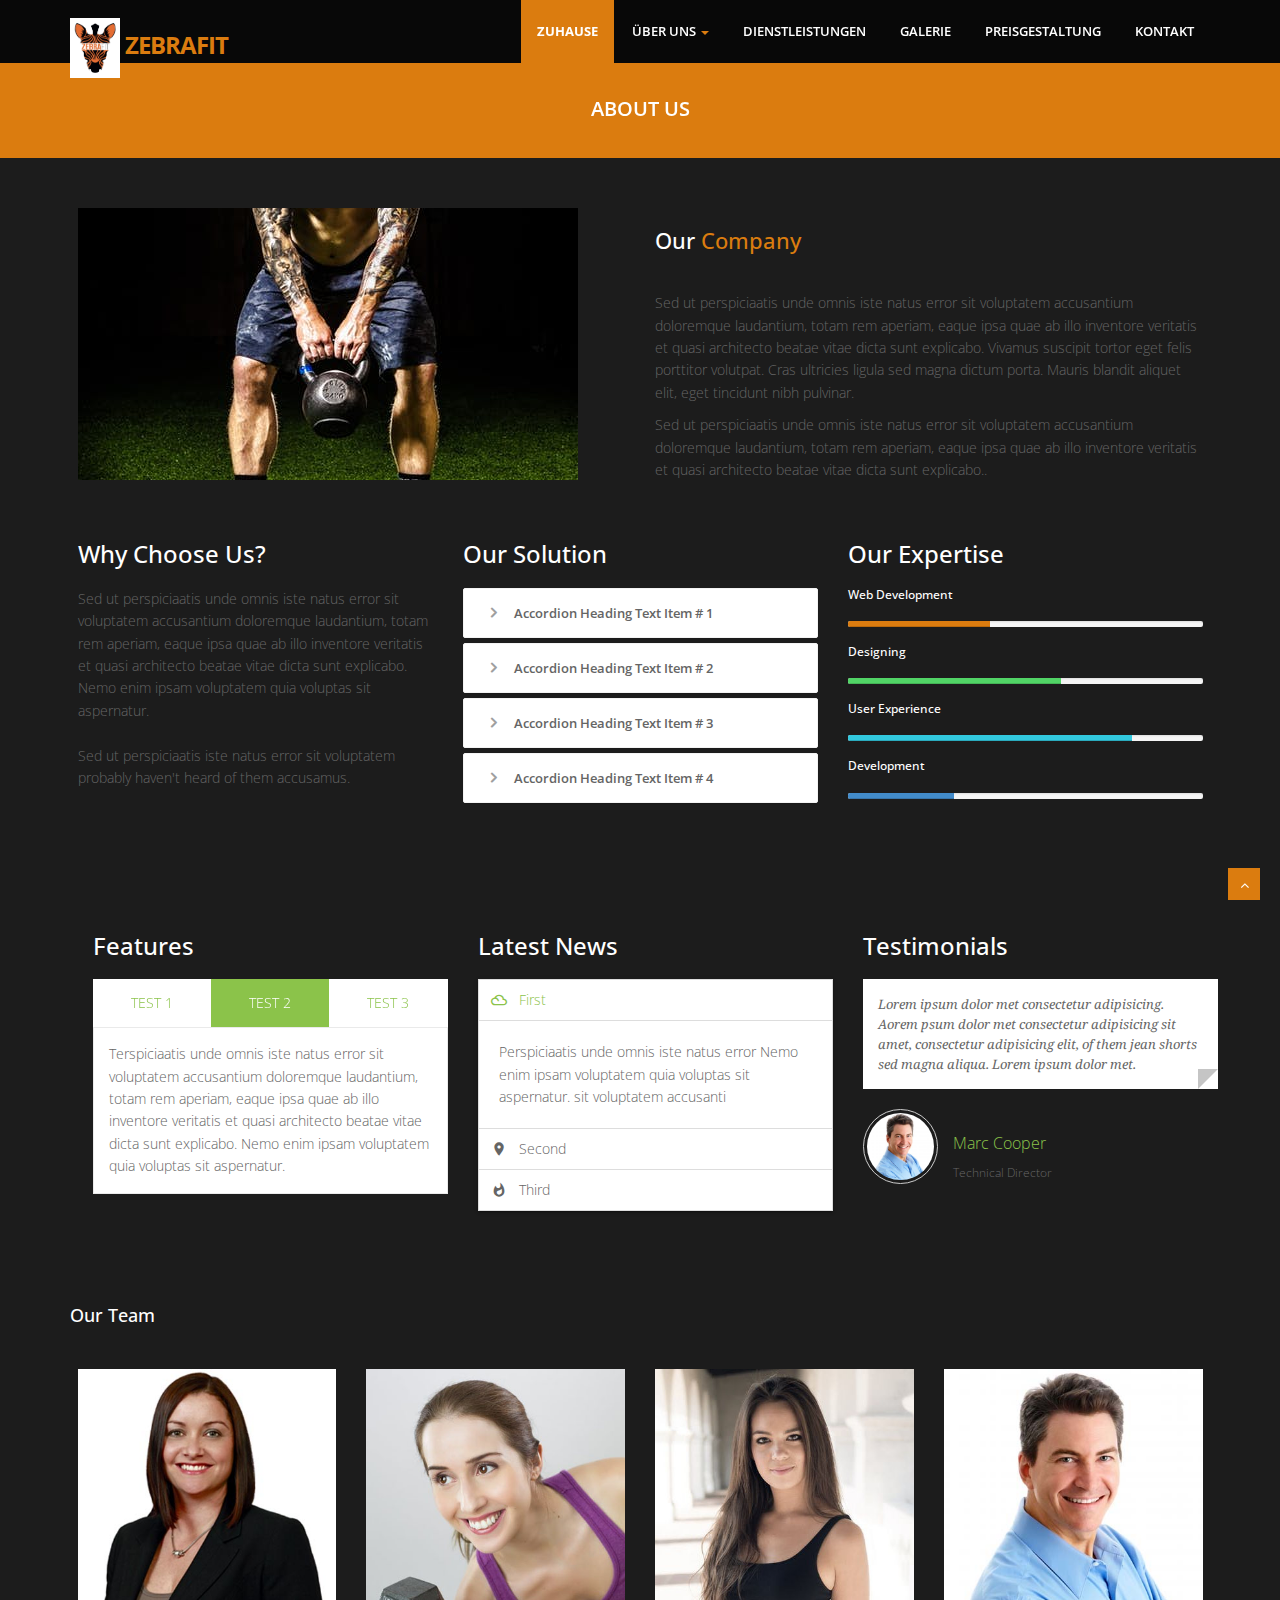
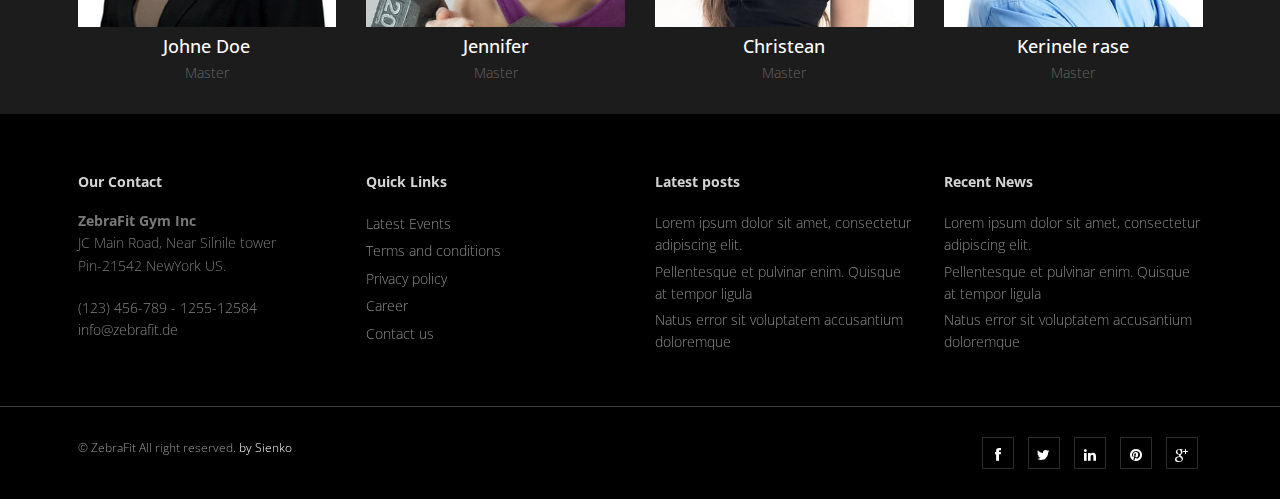
<file: about.html>
<!DOCTYPE html>
<html lang="en">
<head>
<meta charset="utf-8">
<title>Zebra ||Fit</title>
<meta name="viewport" content="width=device-width, initial-scale=1.0" />
<meta name="description" content="" />
<meta name="author" content="http://webthemez.com" />
<!-- css --> 
<link href="https://fonts.googleapis.com/icon?family=Material+Icons" rel="stylesheet">
<link rel="stylesheet" href="materialize/css/materialize.min.css" media="screen,projection" />
<link href="css/bootstrap.min.css" rel="stylesheet" />
<link href="css/fancybox/jquery.fancybox.css" rel="stylesheet"> 
<link href="css/flexslider.css" rel="stylesheet" /> 
<link href="css/style.css" rel="stylesheet" />
 
<!-- HTML5 shim, for IE6-8 support of HTML5 elements -->
<!--[if lt IE 9]>
      <script src="http://html5shim.googlecode.com/svn/trunk/html5.js"></script>
    <![endif]-->

</head>
<body>
<div id="wrapper"> 
	<!-- start header -->
	<header>
        <div class="navbar navbar-default navbar-static-top">
            <div class="container">
                <div class="navbar-header">
                    <button type="button" class="navbar-toggle" data-toggle="collapse" data-target=".navbar-collapse">
                        <span class="icon-bar"></span>
                        <span class="icon-bar"></span>
                        <span class="icon-bar"></span>
                    </button>
                    <a class="navbar-brand" href="index.html"><img width="50" height="60" src="img/logo.jpeg" alt=""> </i>ZebraFit</a>
                </div>
                <div class="navbar-collapse collapse ">
                    <ul class="nav navbar-nav">
                        <li class="active"><a class="waves-effect waves-dark" href="index.html">Zuhause</a></li> 
						 <li class="dropdown">
                        <a href="#" data-toggle="dropdown" class="dropdown-toggle waves-effect waves-dark">Über uns <b class="caret"></b></a>
                        <ul class="dropdown-menu">
                            <li><a class="waves-effect waves-dark" href="about.html">Unternehmen</a></li>
                            <li><a class="waves-effect waves-dark" href="#">Unser Team</a></li>
                            <li><a class="waves-effect waves-dark" href="#">Nachrichten</a></li> 
                            <li><a class="waves-effect waves-dark" href="#">Investoren</a></li>
                        </ul>
                    </li> 
						<li><a class="waves-effect waves-dark" href="services.html">Dienstleistungen</a></li>
                        <li><a class="waves-effect waves-dark" href="portfolio.html">Galerie</a></li>
                        <li><a class="waves-effect waves-dark" href="pricing.html">Preisgestaltung</a></li>
                        <li><a class="waves-effect waves-dark" href="contact.html">Kontakt</a></li>
                    </ul>
                </div>
            </div>
        </div>
	</header>
	<!-- end header -->
	<section id="inner-headline">
	<div class="container">
		<div class="row">
			<div class="col-lg-12">
				<h2 class="pageTitle">About Us</h2>
			</div>
		</div>
	</div>
	</section>
	<section id="content">
	<section class="section-padding">
		<div class="container">
			<div class="row showcase-section">
				<div class="col-md-6">
					<img src="img/dev1.png" alt="showcase image">
				</div>
				<div class="col-md-6">
					<div class="about-text">
						<h3>Our <span class="color">Company</span></h3>
						<p>Sed ut perspiciaatis unde omnis iste natus error sit voluptatem accusantium doloremque laudantium, totam rem aperiam, eaque ipsa quae ab illo inventore veritatis et quasi architecto beatae vitae dicta sunt explicabo. Vivamus suscipit tortor eget felis porttitor volutpat. Cras ultricies ligula sed magna dictum porta. Mauris blandit aliquet elit, eget tincidunt nibh pulvinar.</p>
						 <p>Sed ut perspiciaatis unde omnis iste natus error sit voluptatem accusantium doloremque laudantium, totam rem aperiam, eaque ipsa quae ab illo inventore veritatis et quasi architecto beatae vitae dicta sunt explicabo..</p>
					</div>
				</div>
			</div>
		</div>
	</section>
	<div class="container">
					
					<div class="about">
				
						
						<div class="row">
							<div class="col-md-4">
								<!-- Heading and para -->
								<div class="block-heading-two">
									<h3><span>Why Choose Us?</span></h3>
								</div>
								<p>Sed ut perspiciaatis unde omnis iste natus error sit voluptatem accusantium doloremque laudantium, totam rem aperiam, eaque ipsa quae ab illo inventore veritatis et quasi architecto beatae vitae dicta sunt explicabo. Nemo enim ipsam voluptatem quia voluptas sit aspernatur. <br/><br/>Sed ut perspiciaatis iste natus error sit voluptatem probably haven't heard of them accusamus.</p>
							</div>
							<div class="col-md-4">
								<div class="block-heading-two">
									<h3><span>Our Solution</span></h3>
								</div>		
								<!-- Accordion starts -->
								<div class="panel-group" id="accordion-alt3">
								 <!-- Panel. Use "panel-XXX" class for different colors. Replace "XXX" with color. -->
								  <div class="panel">	
									<!-- Panel heading -->
									 <div class="panel-heading">
										<h4 class="panel-title">
										  <a data-toggle="collapse" data-parent="#accordion-alt3" href="#collapseOne-alt3">
											<i class="fa fa-angle-right"></i> Accordion Heading Text Item # 1
										  </a>
										</h4>
									 </div>
									 <div id="collapseOne-alt3" class="panel-collapse collapse">
										<!-- Panel body -->
										<div class="panel-body">
										  Sed ut perspiciaatis unde omnis iste natus error sit voluptatem accusantium doloremque laudantium, totam rem aperiam, eaque ipsa quae ab illo inventore veritatis et quasi architecto beatae vitae dicta sunt explicabo. Nemo enim ipsam voluptatem quia voluptas
										</div>
									 </div>
								  </div>
								  <div class="panel">
									 <div class="panel-heading">
										<h4 class="panel-title">
										  <a data-toggle="collapse" data-parent="#accordion-alt3" href="#collapseTwo-alt3">
											<i class="fa fa-angle-right"></i> Accordion Heading Text Item # 2
										  </a>
										</h4>
									 </div>
									 <div id="collapseTwo-alt3" class="panel-collapse collapse">
										<div class="panel-body">
										  Sed ut perspiciaatis unde omnis iste natus error sit voluptatem accusantium doloremque laudantium, totam rem aperiam, eaque ipsa quae ab illo inventore veritatis et quasi architecto beatae vitae dicta sunt explicabo. Nemo enim ipsam voluptatem quia voluptas
										</div>
									 </div>
								  </div>
								  <div class="panel">
									 <div class="panel-heading">
										<h4 class="panel-title">
										  <a data-toggle="collapse" data-parent="#accordion-alt3" href="#collapseThree-alt3">
											<i class="fa fa-angle-right"></i> Accordion Heading Text Item # 3
										  </a>
										</h4>
									 </div>
									 <div id="collapseThree-alt3" class="panel-collapse collapse">
										<div class="panel-body">
										  Sed ut perspiciaatis unde omnis iste natus error sit voluptatem accusantium doloremque laudantium, totam rem aperiam, eaque ipsa quae ab illo inventore veritatis et quasi architecto beatae vitae dicta sunt explicabo. Nemo enim ipsam voluptatem quia voluptas
										</div>
									 </div>
								  </div>
								  <div class="panel">
									 <div class="panel-heading">
										<h4 class="panel-title">
										  <a data-toggle="collapse" data-parent="#accordion-alt3" href="#collapseFour-alt3">
											<i class="fa fa-angle-right"></i> Accordion Heading Text Item # 4
										  </a>
										</h4>
									 </div>
									 <div id="collapseFour-alt3" class="panel-collapse collapse">
										<div class="panel-body">
										  Sed ut perspiciaatis unde omnis iste natus error sit voluptatem accusantium doloremque laudantium, totam rem aperiam, eaque ipsa quae ab illo inventore veritatis et quasi architecto beatae vitae dicta sunt explicabo. Nemo enim ipsam voluptatem quia voluptas
										</div>
									 </div>
								  </div>
								</div>
								<!-- Accordion ends -->
								
							</div>
							
							<div class="col-md-4">
								<div class="block-heading-two">
									<h3><span>Our Expertise</span></h3>
								</div>								
								<h6>Web Development</h6>
								<div class="progress pb-sm">
								  <!-- White color (progress-bar-white) -->
								  <div class="progress-bar progress-bar-red" role="progressbar" aria-valuenow="40" aria-valuemin="0" aria-valuemax="100" style="width: 40%">
									 <span class="sr-only">40% Complete (success)</span>
								  </div>
								</div>
								<h6>Designing</h6>
								<div class="progress pb-sm">
								  <div class="progress-bar progress-bar-green" role="progressbar" aria-valuenow="60" aria-valuemin="0" aria-valuemax="100" style="width: 60%">
									 <span class="sr-only">40% Complete (success)</span>
								  </div>
								</div>
								<h6>User Experience</h6>
								<div class="progress pb-sm">
								  <div class="progress-bar progress-bar-lblue" role="progressbar" aria-valuenow="80" aria-valuemin="0" aria-valuemax="100" style="width: 80%">
									 <span class="sr-only">40% Complete (success)</span>
								  </div>
								</div>
								<h6>Development</h6>
								<div class="progress pb-sm">
								  <div class="progress-bar progress-bar-yellow" role="progressbar" aria-valuenow="30" aria-valuemin="0" aria-valuemax="100" style="width: 30%">
									 <span class="sr-only">40% Complete (success)</span>
								  </div>
								</div>
							</div>
							
						</div>
						
						 		
<div class="about home-about">
<div class="container">

<div class="row">
	<div class="col-md-4"> 
	<div class="block-heading-two">
			<h3><span>Features</span></h3>
		</div>	
	<div class="tab-section">
		<div class="s12">
		<ul class="tabs">
		<li class="tab col s4"><a href="#test1" class="waves-effect waves-dark">Test 1</a></li>
		<li class="tab col s4"><a class="waves-effect waves-dark active" href="#test2">Test 2</a></li>
		<li class="tab col s4"><a href="#test3" class="waves-effect waves-dark">Test 3</a></li> 
		</ul>
		</div>
		<div id="test1" class="col s12 container">Ande omnis iste natus error sit voluptatem accusantium doloremque laudantium, totam rem aperiam, eaque ipsa quae ab illo inventore veritatis et quasi architecto beatae vitae dicta sunt explicabo. Nemo enim ipsam voluptatem quia voluptas sit aspernatur. </div>
		<div id="test2" class="col s12 container">Terspiciaatis unde omnis iste natus error sit voluptatem accusantium doloremque laudantium, totam rem aperiam, eaque ipsa quae ab illo inventore veritatis et quasi architecto beatae vitae dicta sunt explicabo. Nemo enim ipsam voluptatem quia voluptas sit aspernatur. </div>
		<div id="test3" class="col s12 container">Perspiciaatis unde omnis iste natus error sit voluptatem accusantium doloremque laudantium, totam rem aperiam, eaque ipsa quae ab illo inventore veritatis et quasi architecto beatae vitae dicta sunt explicabo. Nemo enim ipsam voluptatem quia voluptas sit aspernatur. </div> 
		</div>
	</div>
	<div class="col-md-4">
		<div class="block-heading-two">
			<h3><span>Latest News</span></h3>
		</div>		
		<!-- Accordion starts -->
	  <ul class="collapsible" id="accordionSection" data-collapsible="accordion">
		<li>
		  <div class="collapsible-header active"><i class="material-icons">filter_drama</i>First</div>
		  <div class="collapsible-body"><p>Perspiciaatis unde omnis iste natus error Nemo enim ipsam voluptatem quia voluptas sit aspernatur. sit voluptatem accusanti</p></div>
		</li>
		<li>
		  <div class="collapsible-header"><i class="material-icons">place</i>Second</div>
		  <div class="collapsible-body"><p>Nemo enim ipsam voluptatem quia voluptas sit aspernatur. Perspiciaatis unde omnis iste natus error sit voluptatem accusanti</p></div>
		</li>
		<li>
		  <div class="collapsible-header"><i class="material-icons">whatshot</i>Third</div>
		  <div class="collapsible-body"><p>Perspiciaatis Nemo enim ipsam voluptatem quia voluptas sit aspernatur. unde omnis iste natus error sit voluptatem accusanti</p></div>
		</li>
	  </ul>
								 <!-- Accordion ends -->
		
	</div>
	
	<div class="col-md-4">
		<div class="block-heading-two">
			<h3><span>Testimonials</span></h3>
		</div>	
			 <div class="testimonials">
				<div class="active item">
				  <blockquote><p>Lorem ipsum dolor met consectetur adipisicing. Aorem psum dolor met consectetur adipisicing sit amet, consectetur adipisicing elit, of them jean shorts sed magna aliqua. Lorem ipsum dolor met.</p></blockquote>
				  <div class="carousel-info">
					<img alt="" src="img/team4.jpg" class="pull-left">
					<div class="pull-left">
					  <span class="testimonials-name">Marc Cooper</span>
					  <span class="testimonials-post">Technical Director</span>
					</div>
				  </div>
				</div>
			</div>
	</div>
	
</div>
						
<br> 
</div> 
</div>
						
						 
						<br>
						<!-- Our Team starts -->
				
						<!-- Heading -->
						<div class="block-heading-six">
							<h4 class="bg-color">Our Team</h4>
						</div>
						<br>
						
						<!-- Our team starts -->
						
						<div class="team-six">
							<div class="row">
								<div class="col-md-3 col-sm-6">
									<!-- Team Member -->
									<div class="team-member">
										<!-- Image -->
										<img class="img-responsive" src="img/team1.jpg" alt="">
										<!-- Name -->
										<h4>Johne Doe</h4>
										<span class="deg">Master</span> 
									</div>
								</div>
								<div class="col-md-3 col-sm-6">
									<!-- Team Member -->
									<div class="team-member">
										<!-- Image -->
										<img class="img-responsive" src="img/team2.jpg" alt="">
										<!-- Name -->
										<h4>Jennifer</h4>
										<span class="deg">Master</span> 
									</div>
								</div>
								<div class="col-md-3 col-sm-6">
									<!-- Team Member -->
									<div class="team-member">
										<!-- Image -->
										<img class="img-responsive" src="img/team3.jpg" alt="">
										<!-- Name -->
										<h4>Christean</h4>
										<span class="deg">Master</span> 
									</div>
								</div>
								<div class="col-md-3 col-sm-6">
									<!-- Team Member -->
									<div class="team-member">
										<!-- Image -->
										<img class="img-responsive" src="img/team4.jpg" alt="">
										<!-- Name -->
										<h4>Kerinele rase</h4>
										<span class="deg">Master</span> 
									</div>
								</div>
							</div>
						</div>
						
						<!-- Our team ends -->
					  
						
					</div>
									
				</div>
	</section>
	<footer>
		<div class="container">
			<div class="row">
				<div class="col-sm-3">
					<div class="widget">
						<h5 class="widgetheading">Our Contact</h5>
						<address>
						<strong>ZebraFit Gym Inc</strong><br>
						JC Main Road, Near Silnile tower<br>
						 Pin-21542 NewYork US.</address>
						<p>
							<i class="icon-phone"></i> (123) 456-789 - 1255-12584 <br>
							<i class="icon-envelope-alt"></i> info@zebrafit.de
						</p>
					</div>
				</div>
				<div class="col-sm-3">
					<div class="widget">
						<h5 class="widgetheading">Quick Links</h5>
						<ul class="link-list">
							<li><a class="waves-effect waves-dark" href="#">Latest Events</a></li>
							<li><a class="waves-effect waves-dark" href="#">Terms and conditions</a></li>
							<li><a class="waves-effect waves-dark" href="#">Privacy policy</a></li>
							<li><a class="waves-effect waves-dark" href="#">Career</a></li>
							<li><a class="waves-effect waves-dark" href="#">Contact us</a></li>
						</ul>
					</div>
				</div>
				<div class="col-sm-3">
					<div class="widget">
						<h5 class="widgetheading">Latest posts</h5>
						<ul class="link-list">
							<li><a class="waves-effect waves-dark" href="#">Lorem ipsum dolor sit amet, consectetur adipiscing elit.</a></li>
							<li><a class="waves-effect waves-dark" href="#">Pellentesque et pulvinar enim. Quisque at tempor ligula</a></li>
							<li><a class="waves-effect waves-dark" href="#">Natus error sit voluptatem accusantium doloremque</a></li>
						</ul>
					</div>
				</div>
				<div class="col-sm-3">
					<div class="widget">
						<h5 class="widgetheading">Recent News</h5>
						<ul class="link-list">
							<li><a class="waves-effect waves-dark" href="#">Lorem ipsum dolor sit amet, consectetur adipiscing elit.</a></li>
							<li><a class="waves-effect waves-dark" href="#">Pellentesque et pulvinar enim. Quisque at tempor ligula</a></li>
							<li><a class="waves-effect waves-dark" href="#">Natus error sit voluptatem accusantium doloremque</a></li>
						</ul>
					</div>
				</div>
			</div>
		</div>
		<div id="sub-footer">
			<div class="container">
				<div class="row">
					<div class="col-lg-6">
						<div class="copyright">
							<p>
								<span>&copy; ZebraFit All right reserved. </span> <a href="https://stephensienko.io.ke/" target="_blank">by Sienko</a> 
							</p>
						</div>
					</div>
					<div class="col-lg-6">
						<ul class="social-network">
							<li><a class="waves-effect waves-dark" href="#" data-placement="top" title="Facebook"><i class="fa fa-facebook"></i></a></li>
							<li><a class="waves-effect waves-dark" href="#" data-placement="top" title="Twitter"><i class="fa fa-twitter"></i></a></li>
							<li><a class="waves-effect waves-dark" href="#" data-placement="top" title="Linkedin"><i class="fa fa-linkedin"></i></a></li>
							<li><a class="waves-effect waves-dark" href="#" data-placement="top" title="Pinterest"><i class="fa fa-pinterest"></i></a></li>
							<li><a class="waves-effect waves-dark" href="#" data-placement="top" title="Google plus"><i class="fa fa-google-plus"></i></a></li>
						</ul>
					</div>
				</div>
			</div>
		</div>
		</footer>
	</div>
	<a href="#" class="scrollup waves-effect waves-dark"><i class="fa fa-angle-up active"></i></a>
	<!-- javascript
		================================================== -->
	<!-- Placed at the end of the document so the pages load faster -->
	<script src="js/jquery.js"></script>
	<script src="js/jquery.easing.1.3.js"></script>
	<script src="materialize/js/materialize.min.js"></script>
	<script src="js/bootstrap.min.js"></script>
	<script src="js/jquery.fancybox.pack.js"></script>
	<script src="js/jquery.fancybox-media.js"></script>  
	<script src="js/jquery.flexslider.js"></script>
	<script src="js/animate.js"></script>
	<!-- Vendor Scripts -->
	<script src="js/modernizr.custom.js"></script>
	<script src="js/jquery.isotope.min.js"></script>
	<script src="js/jquery.magnific-popup.min.js"></script>
	<script src="js/animate.js"></script> 
	<script src="js/custom.js"></script>
	</body>
	</html>
</file>
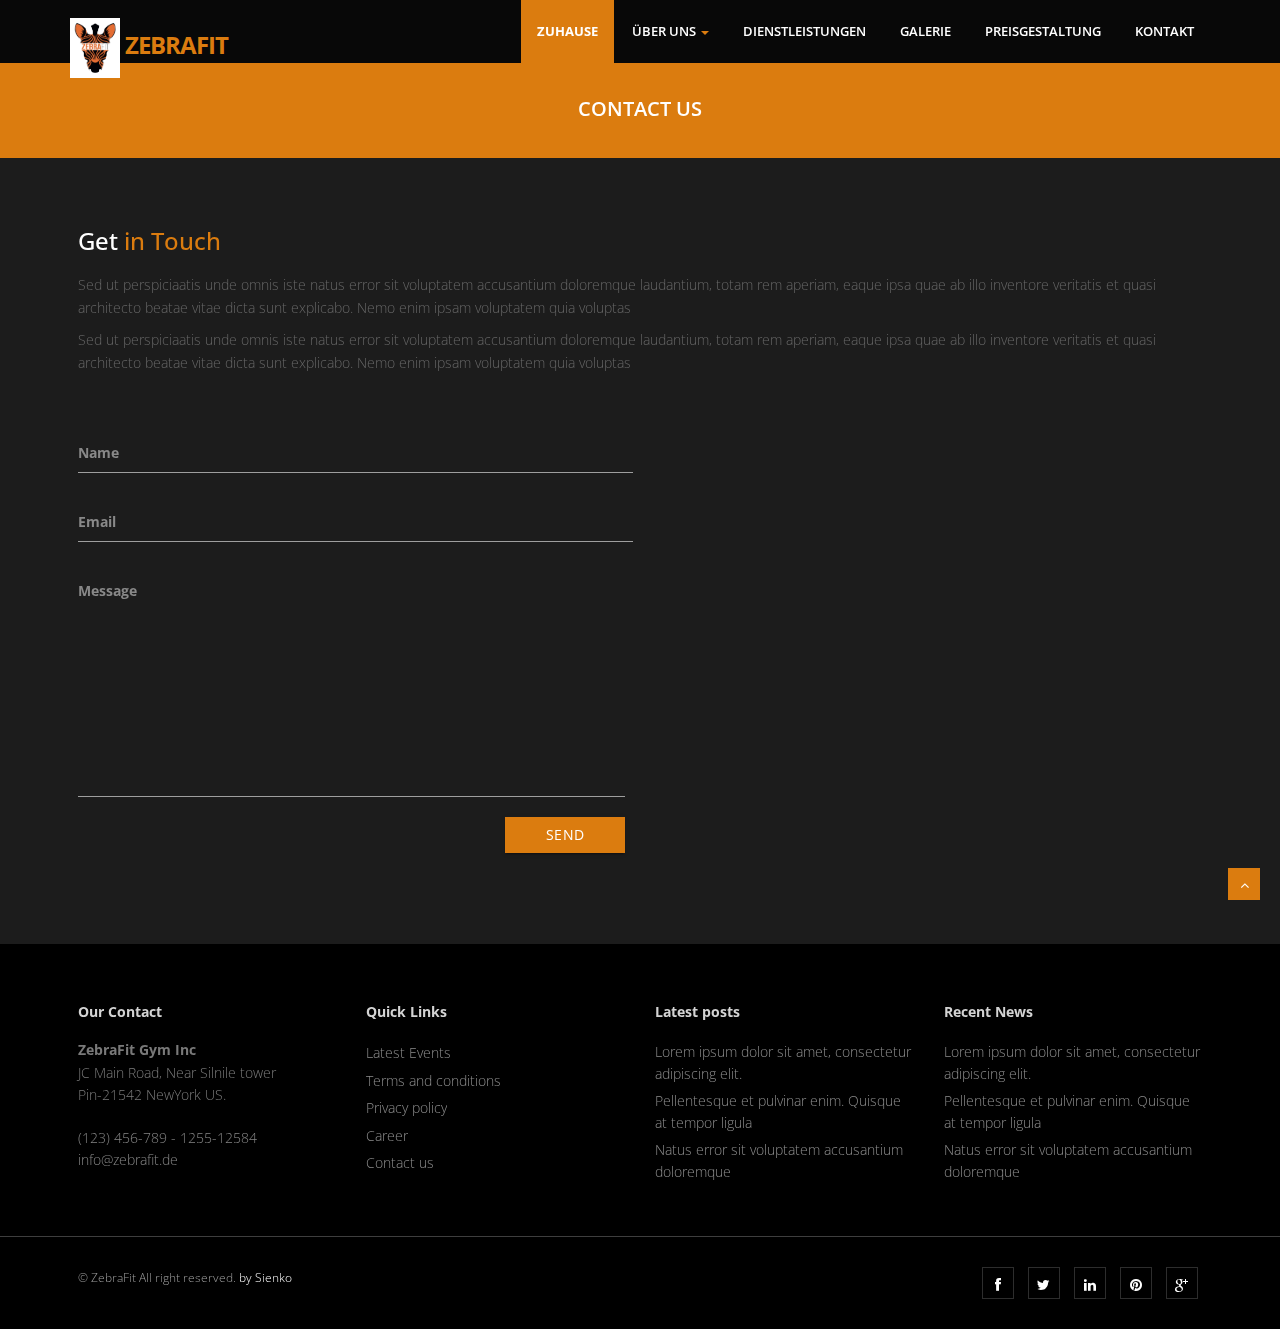
<file: contact.html>
<!DOCTYPE html>
<html lang="en">
<head>
<meta charset="utf-8">
<title>ZebraFit Multi purpose HTML5 Web Template</title>
<meta name="viewport" content="width=device-width, initial-scale=1.0" />
<meta name="description" content="" />
<meta name="author" content="http://webthemez.com" />
<!-- css --> 
<link href="https://fonts.googleapis.com/icon?family=Material+Icons" rel="stylesheet">
<link rel="stylesheet" href="materialize/css/materialize.min.css" media="screen,projection" />
<link href="css/bootstrap.min.css" rel="stylesheet" />
<link href="css/fancybox/jquery.fancybox.css" rel="stylesheet"> 
<link href="css/flexslider.css" rel="stylesheet" /> 
<link href="css/style.css" rel="stylesheet" />
 
<!-- HTML5 shim, for IE6-8 support of HTML5 elements -->
<!--[if lt IE 9]>
      <script src="http://html5shim.googlecode.com/svn/trunk/html5.js"></script>
    <![endif]-->

</head>
<body>
<div id="wrapper"> 
	<!-- start header -->
	<header>
        <div class="navbar navbar-default navbar-static-top">
            <div class="container">
                <div class="navbar-header">
                    <button type="button" class="navbar-toggle" data-toggle="collapse" data-target=".navbar-collapse">
                        <span class="icon-bar"></span>
                        <span class="icon-bar"></span>
                        <span class="icon-bar"></span>
                    </button>
                    <a class="navbar-brand" href="index.html"><img width="50" height="60" src="img/logo.jpeg" alt=""> </i>ZebraFit</a>
                </div>
                <div class="navbar-collapse collapse ">
                    <ul class="nav navbar-nav">
                        <li class="active"><a class="waves-effect waves-dark" href="index.html">Zuhause</a></li> 
						 <li class="dropdown">
                        <a href="#" data-toggle="dropdown" class="dropdown-toggle waves-effect waves-dark">Über uns <b class="caret"></b></a>
                        <ul class="dropdown-menu">
                            <li><a class="waves-effect waves-dark" href="about.html">Unternehmen</a></li>
                            <li><a class="waves-effect waves-dark" href="#">Unser Team</a></li>
                            <li><a class="waves-effect waves-dark" href="#">Nachrichten</a></li> 
                            <li><a class="waves-effect waves-dark" href="#">Investoren</a></li>
                        </ul>
                    </li> 
						<li><a class="waves-effect waves-dark" href="services.html">Dienstleistungen</a></li>
                        <li><a class="waves-effect waves-dark" href="portfolio.html">Galerie</a></li>
                        <li><a class="waves-effect waves-dark" href="pricing.html">Preisgestaltung</a></li>
                        <li><a class="waves-effect waves-dark" href="contact.html">Kontakt</a></li>
                    </ul>
                </div>
            </div>
        </div>
	</header>
	<!-- end header -->
	<section id="inner-headline">
	<div class="container">
		<div class="row">
			<div class="col-lg-12">
				<h2 class="pageTitle">Contact Us</h2>
			</div>
		</div>
	</div>
	</section>
	<section id="content">
	
	<div class="container">
		<div class="row"> 
							<div class="col-md-12">
								<div class="about-logo">
									<h3>Get<span class="color"> in Touch</span></h3>
									<p>Sed ut perspiciaatis unde omnis iste natus error sit voluptatem accusantium doloremque laudantium, totam rem aperiam, eaque ipsa quae ab illo inventore veritatis et quasi architecto beatae vitae dicta sunt explicabo. Nemo enim ipsam voluptatem quia voluptas</p>
                                    	<p>Sed ut perspiciaatis unde omnis iste natus error sit voluptatem accusantium doloremque laudantium, totam rem aperiam, eaque ipsa quae ab illo inventore veritatis et quasi architecto beatae vitae dicta sunt explicabo. Nemo enim ipsam voluptatem quia voluptas</p>
								</div>  
							</div>
						</div>
	<div class="row">
								<div class="col-md-6">
									<p> </p>
								  	
		   <!-- Form itself -->
          <form name="sentMessage" id="contactForm"  novalidate> 
		 <div class="input-field"> 
			<input type="text" name="name" class="form-control" 
			   	   id="name" required
			           data-validation-required-message="Please enter your name" />
					   <label for="name" class="">   Name </label> 
			  <p class="help-block"></p>
		   
	         </div> 	
                <div class="input-field"> 
			<input type="email" class="form-control" id="email" required
			   		   data-validation-required-message="Please enter your email" /> 
					   <label for="name" class="">   Email </label> 
	    </div> 	
			  
               <div class="input-field"> 
				 <textarea rows="10" cols="100" required class="form-control materialize-textarea" 
                       idation-required-message="Please enter your message" minlength="5" 
                       data-validation-minlength-message="Min 5 characters" 
                        maxlength="999" style="resize:none"></textarea>
						 <label for="name" class="">   Message </label> 
		  </div> 		 
	     <div id="success"> </div> <!-- For success/fail messages -->
	    <button type="submit" class="btn btn-primary waves-effect waves-dark pull-right">Send</button><br />
          </form>
								</div>
								<div class="col-md-6">
<script type="text/javascript" src="http://maps.google.com/maps/api/js?sensor=false"></script><div style="overflow:hidden;height:500px;width:600px;"><div id="gmap_canvas" style="height:500px;width:600px;"></div><style>#gmap_canvas img{max-width:none!important;background:none!important}</style><a class="google-map-code" href="http://www.trivoo.net" id="get-map-data">trivoo</a></div><script type="text/javascript"> function init_map(){var myOptions = {zoom:14,center:new google.maps.LatLng(40.805478,-73.96522499999998),mapTypeId: google.maps.MapTypeId.ROADMAP};map = new google.maps.Map(document.getElementById("gmap_canvas"), myOptions);marker = new google.maps.Marker({map: map,position: new google.maps.LatLng(40.805478, -73.96522499999998)});infowindow = new google.maps.InfoWindow({content:"<b>The Breslin</b><br/>2880 Broadway<br/> New York" });google.maps.event.addListener(marker, "click", function(){infowindow.open(map,marker);});infowindow.open(map,marker);}google.maps.event.addDomListener(window, 'load', init_map);</script>
								</div>
							</div>
	</div>
 
	</section>
	<footer>
		<div class="container">
			<div class="row">
				<div class="col-sm-3">
					<div class="widget">
						<h5 class="widgetheading">Our Contact</h5>
						<address>
						<strong>ZebraFit Gym Inc</strong><br>
						JC Main Road, Near Silnile tower<br>
						 Pin-21542 NewYork US.</address>
						<p>
							<i class="icon-phone"></i> (123) 456-789 - 1255-12584 <br>
							<i class="icon-envelope-alt"></i> info@zebrafit.de
						</p>
					</div>
				</div>
				<div class="col-sm-3">
					<div class="widget">
						<h5 class="widgetheading">Quick Links</h5>
						<ul class="link-list">
							<li><a class="waves-effect waves-dark" href="#">Latest Events</a></li>
							<li><a class="waves-effect waves-dark" href="#">Terms and conditions</a></li>
							<li><a class="waves-effect waves-dark" href="#">Privacy policy</a></li>
							<li><a class="waves-effect waves-dark" href="#">Career</a></li>
							<li><a class="waves-effect waves-dark" href="#">Contact us</a></li>
						</ul>
					</div>
				</div>
				<div class="col-sm-3">
					<div class="widget">
						<h5 class="widgetheading">Latest posts</h5>
						<ul class="link-list">
							<li><a class="waves-effect waves-dark" href="#">Lorem ipsum dolor sit amet, consectetur adipiscing elit.</a></li>
							<li><a class="waves-effect waves-dark" href="#">Pellentesque et pulvinar enim. Quisque at tempor ligula</a></li>
							<li><a class="waves-effect waves-dark" href="#">Natus error sit voluptatem accusantium doloremque</a></li>
						</ul>
					</div>
				</div>
				<div class="col-sm-3">
					<div class="widget">
						<h5 class="widgetheading">Recent News</h5>
						<ul class="link-list">
							<li><a class="waves-effect waves-dark" href="#">Lorem ipsum dolor sit amet, consectetur adipiscing elit.</a></li>
							<li><a class="waves-effect waves-dark" href="#">Pellentesque et pulvinar enim. Quisque at tempor ligula</a></li>
							<li><a class="waves-effect waves-dark" href="#">Natus error sit voluptatem accusantium doloremque</a></li>
						</ul>
					</div>
				</div>
			</div>
		</div>
		<div id="sub-footer">
			<div class="container">
				<div class="row">
					<div class="col-lg-6">
						<div class="copyright">
							<p>
								<span>&copy; ZebraFit All right reserved. </span> <a href="https://stephensienko.io.ke/" target="_blank">by Sienko</a> 
							</p>
						</div>
					</div>
					<div class="col-lg-6">
						<ul class="social-network">
							<li><a class="waves-effect waves-dark" href="#" data-placement="top" title="Facebook"><i class="fa fa-facebook"></i></a></li>
							<li><a class="waves-effect waves-dark" href="#" data-placement="top" title="Twitter"><i class="fa fa-twitter"></i></a></li>
							<li><a class="waves-effect waves-dark" href="#" data-placement="top" title="Linkedin"><i class="fa fa-linkedin"></i></a></li>
							<li><a class="waves-effect waves-dark" href="#" data-placement="top" title="Pinterest"><i class="fa fa-pinterest"></i></a></li>
							<li><a class="waves-effect waves-dark" href="#" data-placement="top" title="Google plus"><i class="fa fa-google-plus"></i></a></li>
						</ul>
					</div>
				</div>
			</div>
		</div>
		</footer>
	</div>
	<a href="#" class="scrollup waves-effect waves-dark"><i class="fa fa-angle-up active"></i></a>
	<!-- javascript
		================================================== -->
	<!-- Placed at the end of the document so the pages load faster -->
	<script src="js/jquery.js"></script>
	<script src="js/jquery.easing.1.3.js"></script>
	<script src="materialize/js/materialize.min.js"></script>
	<script src="js/bootstrap.min.js"></script>
	<script src="js/jquery.fancybox.pack.js"></script>
	<script src="js/jquery.fancybox-media.js"></script>  
	<script src="js/jquery.flexslider.js"></script>
	<script src="js/animate.js"></script>
	<!-- Vendor Scripts -->
	<script src="js/modernizr.custom.js"></script>
	<script src="js/jquery.isotope.min.js"></script>
	<script src="js/jquery.magnific-popup.min.js"></script>
	<script src="js/animate.js"></script> 
	<script src="js/custom.js"></script>
	</body>
	</html>
</file>
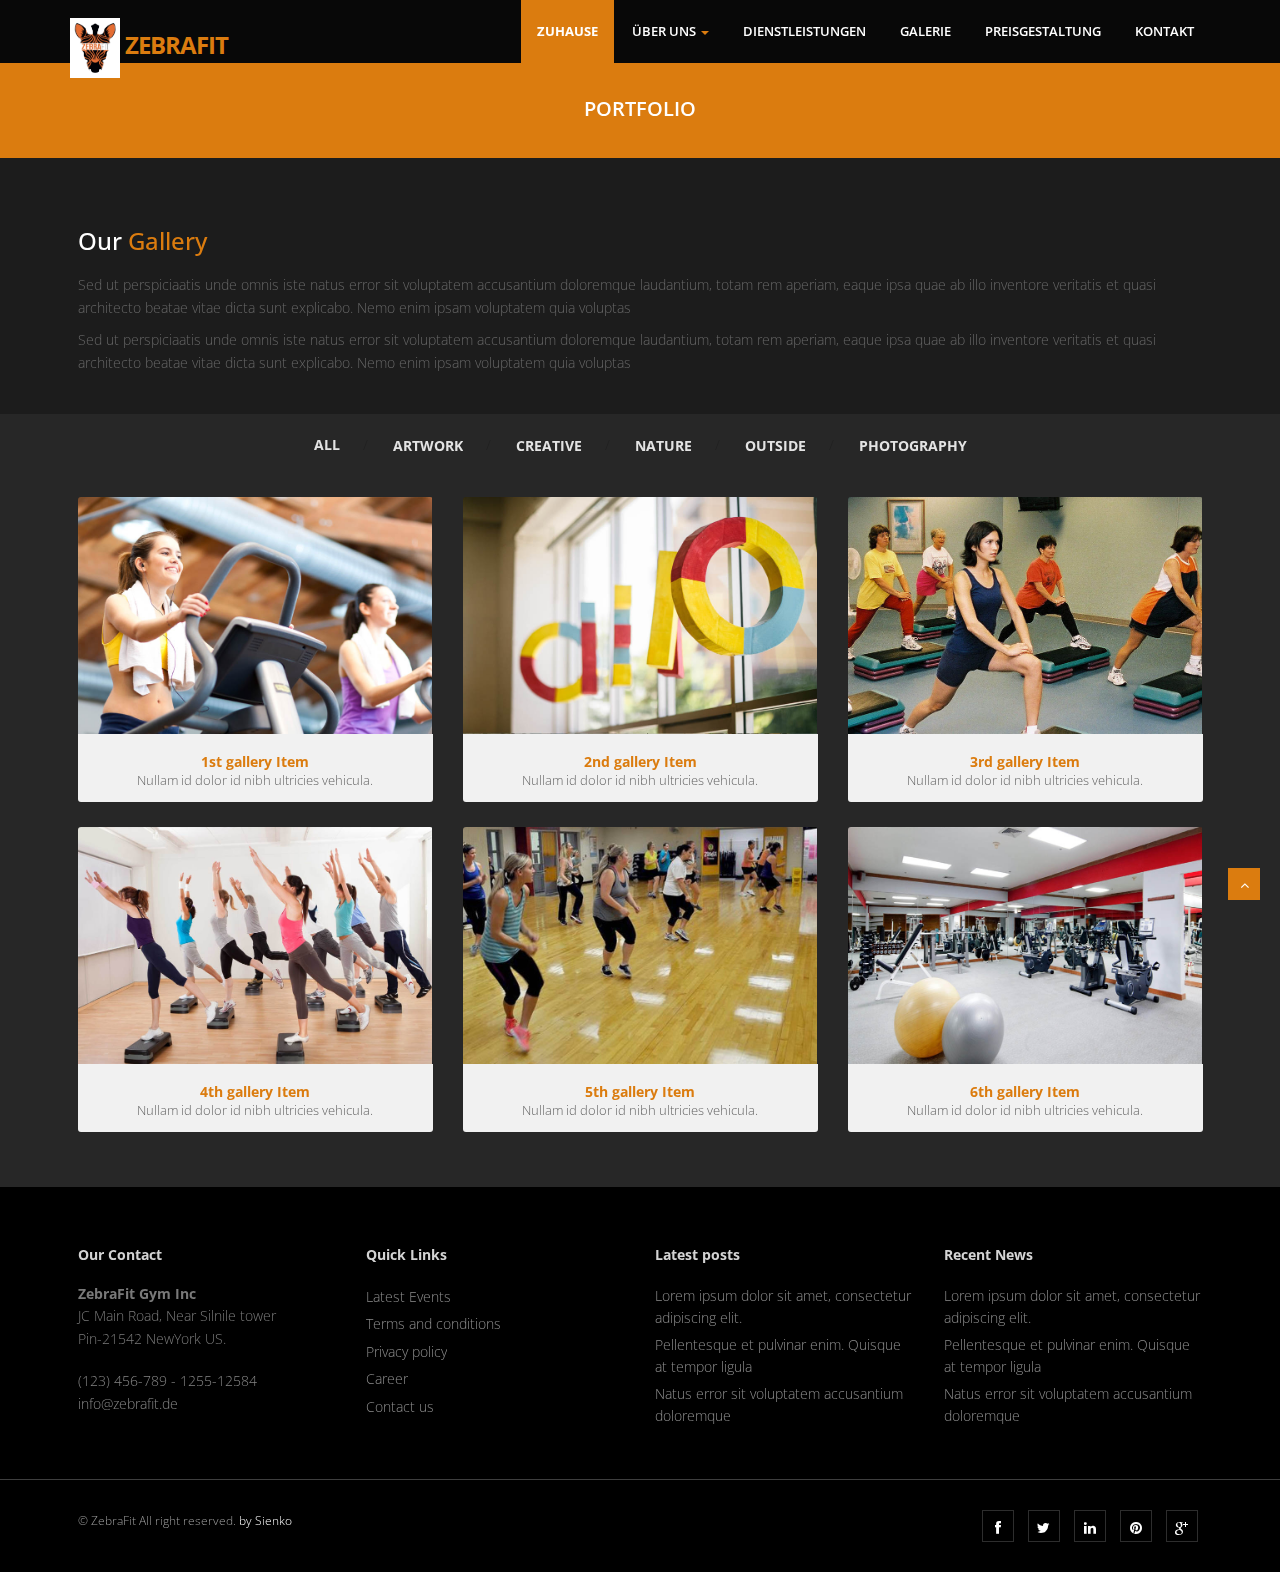
<file: portfolio.html>
<!DOCTYPE html>
<html lang="en">
<head>
<meta charset="utf-8">
<title>Zebra ||Fit</title>
<meta name="viewport" content="width=device-width, initial-scale=1.0" />
<meta name="description" content="" />
<meta name="author" content="http://webthemez.com" />
<!-- css --> 
<link href="https://fonts.googleapis.com/icon?family=Material+Icons" rel="stylesheet">
<link rel="stylesheet" href="materialize/css/materialize.min.css" media="screen,projection" />
<link href="css/bootstrap.min.css" rel="stylesheet" />
<link href="css/fancybox/jquery.fancybox.css" rel="stylesheet"> 
<link href="css/flexslider.css" rel="stylesheet" />  
 
<!-- Vendor Styles -->
<link href="css/magnific-popup.css" rel="stylesheet"> 
<!-- Block Styles -->
<link href="css/style.css" rel="stylesheet" />
<link href="css/gallery-1.css" rel="stylesheet">
 
<!-- HTML5 shim, for IE6-8 support of HTML5 elements -->
<!--[if lt IE 9]>
      <script src="http://html5shim.googlecode.com/svn/trunk/html5.js"></script>
    <![endif]-->

</head>
<body>
<div id="wrapper"> 
	<!-- start header -->
	<header>
        <div class="navbar navbar-default navbar-static-top">
            <div class="container">
                <div class="navbar-header">
                    <button type="button" class="navbar-toggle" data-toggle="collapse" data-target=".navbar-collapse">
                        <span class="icon-bar"></span>
                        <span class="icon-bar"></span>
                        <span class="icon-bar"></span>
                    </button>
                    <a class="navbar-brand" href="index.html"><img width="50" height="60" src="img/logo.jpeg" alt=""> </i>ZebraFit</a>
                </div>
                <div class="navbar-collapse collapse ">
                    <ul class="nav navbar-nav">
                        <li class="active"><a class="waves-effect waves-dark" href="index.html">Zuhause</a></li> 
						 <li class="dropdown">
                        <a href="#" data-toggle="dropdown" class="dropdown-toggle waves-effect waves-dark">Über uns <b class="caret"></b></a>
                        <ul class="dropdown-menu">
                            <li><a class="waves-effect waves-dark" href="about.html">Unternehmen</a></li>
                            <li><a class="waves-effect waves-dark" href="#">Unser Team</a></li>
                            <li><a class="waves-effect waves-dark" href="#">Nachrichten</a></li> 
                            <li><a class="waves-effect waves-dark" href="#">Investoren</a></li>
                        </ul>
                    </li> 
						<li><a class="waves-effect waves-dark" href="services.html">Dienstleistungen</a></li>
                        <li><a class="waves-effect waves-dark" href="portfolio.html">Galerie</a></li>
                        <li><a class="waves-effect waves-dark" href="pricing.html">Preisgestaltung</a></li>
                        <li><a class="waves-effect waves-dark" href="contact.html">Kontakt</a></li>
                    </ul>
                </div>
            </div>
        </div>
	</header>
	<!-- end header -->
	<section id="inner-headline">
	<div class="container">
		<div class="row">
			<div class="col-lg-12">
				<h2 class="pageTitle">Portfolio</h2>
			</div>
		</div>
	</div>
	</section>
	<section id="content">
	<div class="container">
	
						<div class="row"> 
							<div class="col-md-12">
								<div class="about-logo">
									<h3>Our <span class="color">Gallery</span></h3>
									<p>Sed ut perspiciaatis unde omnis iste natus error sit voluptatem accusantium doloremque laudantium, totam rem aperiam, eaque ipsa quae ab illo inventore veritatis et quasi architecto beatae vitae dicta sunt explicabo. Nemo enim ipsam voluptatem quia voluptas</p>
                                    	<p>Sed ut perspiciaatis unde omnis iste natus error sit voluptatem accusantium doloremque laudantium, totam rem aperiam, eaque ipsa quae ab illo inventore veritatis et quasi architecto beatae vitae dicta sunt explicabo. Nemo enim ipsam voluptatem quia voluptas</p>
								</div>  
							</div>
						</div> 
						
	</div>
	</section>	
			  <!-- Start Gallery 1-2 -->
    <section id="gallery-1" class="content-block section-wrapper gallery-1">
    	 	<div class="container">

			<div class="editContent">
	            <ul class="filter">
	                <li class="active"><a href="#" data-filter="*">All</a></li>
	                <li><a class="waves-effect waves-dark" href="#" data-filter=".artwork">Artwork</a></li>
	                <li><a class="waves-effect waves-dark" href="#" data-filter=".creative">Creative</a></li>
	                <li><a class="waves-effect waves-dark" href="#" data-filter=".nature">Nature</a></li>
	                <li><a class="waves-effect waves-dark" href="#" data-filter=".outside">Outside</a></li>
	                <li><a class="waves-effect waves-dark" href="#" data-filter=".photography">Photography</a></li>
	            </ul>
			</div>
            <!-- /.gallery-filter -->
            
            <div class="row">
                <div id="isotope-gallery-container">
                    <div class="col-md-4 col-sm-6 col-xs-12 gallery-item-wrapper artwork creative">
                        <div class="gallery-item">
                            <div class="gallery-thumb">
                                <img src="img/works/1.jpg" class="img-responsive" alt="1st gallery Thumb">
                                <div class="image-overlay"></div>
                                <a href="img/works/1.jpg" class="gallery-zoom"><i class="fa fa-eye"></i></a>
                                
                            </div>
                            <div class="gallery-details">
                            	<div class="editContent">
	                                <h5>1st gallery Item</h5>
                            	</div>
                            	<div class="editContent">
	                                <p>Nullam id dolor id nibh ultricies vehicula.</p>
                            	</div>
                            </div>
                        </div>
                    </div>
                    <!-- /.gallery-item-wrapper -->
                    <div class="col-md-4 col-sm-6 col-xs-12 gallery-item-wrapper nature outside">
                        <div class="gallery-item">
                            <div class="gallery-thumb">
                                <img src="img/works/2.jpg" class="img-responsive" alt="2nd gallery Thumb">
                                <div class="image-overlay"></div>
                                <a href="img/works/2.jpg" class="gallery-zoom"><i class="fa fa-eye"></i></a>
                                
                            </div>
                            <div class="gallery-details">
                            	<div class="editContent">
                                	<h5>2nd gallery Item</h5>
                            	</div>
                            	<div class="editContent">
                                	<p>Nullam id dolor id nibh ultricies vehicula.</p>
                            	</div>
                            </div>
                        </div>
                    </div>
                    <!-- /.gallery-item-wrapper -->
                    <div class="col-md-4 col-sm-6 col-xs-12 gallery-item-wrapper photography artwork">
                        <div class="gallery-item">
                            <div class="gallery-thumb">
                                <img src="img/works/3.jpg" class="img-responsive" alt="3rd gallery Thumb">
                                <div class="image-overlay"></div>
                                <a href="img/works/3.jpg" class="gallery-zoom"><i class="fa fa-eye"></i></a>
                                
                            </div>
                            <div class="gallery-details">
                            	<div class="editContent">
                                	<h5>3rd gallery Item</h5>
                            	</div>
                            	<div class="editContent">
                                	<p>Nullam id dolor id nibh ultricies vehicula.</p>
                            	</div>
                            </div>
                        </div>
                    </div>
                    <!-- /.gallery-item-wrapper -->
                    <div class="col-md-4 col-sm-6 col-xs-12 gallery-item-wrapper creative nature">
                        <div class="gallery-item">
                            <div class="gallery-thumb">
                                <img src="img/works/4.jpg" class="img-responsive" alt="4th gallery Thumb">
                                <div class="image-overlay"></div>
                                <a href="img/works/4.jpg" class="gallery-zoom"><i class="fa fa-eye"></i></a>
                                
                            </div>
                            <div class="gallery-details">
                            	<div class="editContent">
                                	<h5>4th gallery Item</h5>
                            	</div>
                            	<div class="editContent">
                                	<p>Nullam id dolor id nibh ultricies vehicula.</p>
                            	</div>
                            </div>
                        </div>
                    </div>
                    <!-- /.gallery-item-wrapper -->
                    <div class="col-md-4 col-sm-6 col-xs-12 gallery-item-wrapper nature">
                        <div class="gallery-item">
                            <div class="gallery-thumb">
                                <img src="img/works/5.jpg" class="img-responsive" alt="5th gallery Thumb">
                                <div class="image-overlay"></div>
                                <a href="img/works/5.jpg" class="gallery-zoom"><i class="fa fa-eye"></i></a>
                                
                            </div>
                            <div class="gallery-details">
                            	<div class="editContent">
                                	<h5>5th gallery Item</h5>
                            	</div>
                            	<div class="editContent">
                                	<p>Nullam id dolor id nibh ultricies vehicula.</p>
                            	</div>
                            </div>
                        </div>
                    </div>
                    <!-- /.gallery-item-wrapper -->
                    <div class="col-md-4 col-sm-6 col-xs-12 gallery-item-wrapper artwork creative">
                        <div class="gallery-item">
                            <div class="gallery-thumb">
                                <img src="img/works/6.jpg" class="img-responsive" alt="6th gallery Thumb">
                                <div class="image-overlay"></div>
                                <a href="img/works/6.jpg" class="gallery-zoom"><i class="fa fa-eye"></i></a>
                                
                            </div>
                            <div class="gallery-details">
                            	<div class="editContent">
                                	<h5>6th gallery Item</h5>
                            	</div>
                            	<div class="editContent">
                                	<p>Nullam id dolor id nibh ultricies vehicula.</p>
                            	</div>
                            </div>
                        </div>
                    </div>
                    
                </div>
                <!-- /.isotope-gallery-container -->
            </div>
            <!-- /.row --> 
        <!-- /.container -->
		</div>
    </section>
    <!--// End Gallery 1-2 -->  
	</div>
	<footer>
		<div class="container">
			<div class="row">
				<div class="col-sm-3">
					<div class="widget">
						<h5 class="widgetheading">Our Contact</h5>
						<address>
						<strong>ZebraFit Gym Inc</strong><br>
						JC Main Road, Near Silnile tower<br>
						 Pin-21542 NewYork US.</address>
						<p>
							<i class="icon-phone"></i> (123) 456-789 - 1255-12584 <br>
							<i class="icon-envelope-alt"></i> info@zebrafit.de
						</p>
					</div>
				</div>
				<div class="col-sm-3">
					<div class="widget">
						<h5 class="widgetheading">Quick Links</h5>
						<ul class="link-list">
							<li><a class="waves-effect waves-dark" href="#">Latest Events</a></li>
							<li><a class="waves-effect waves-dark" href="#">Terms and conditions</a></li>
							<li><a class="waves-effect waves-dark" href="#">Privacy policy</a></li>
							<li><a class="waves-effect waves-dark" href="#">Career</a></li>
							<li><a class="waves-effect waves-dark" href="#">Contact us</a></li>
						</ul>
					</div>
				</div>
				<div class="col-sm-3">
					<div class="widget">
						<h5 class="widgetheading">Latest posts</h5>
						<ul class="link-list">
							<li><a class="waves-effect waves-dark" href="#">Lorem ipsum dolor sit amet, consectetur adipiscing elit.</a></li>
							<li><a class="waves-effect waves-dark" href="#">Pellentesque et pulvinar enim. Quisque at tempor ligula</a></li>
							<li><a class="waves-effect waves-dark" href="#">Natus error sit voluptatem accusantium doloremque</a></li>
						</ul>
					</div>
				</div>
				<div class="col-sm-3">
					<div class="widget">
						<h5 class="widgetheading">Recent News</h5>
						<ul class="link-list">
							<li><a class="waves-effect waves-dark" href="#">Lorem ipsum dolor sit amet, consectetur adipiscing elit.</a></li>
							<li><a class="waves-effect waves-dark" href="#">Pellentesque et pulvinar enim. Quisque at tempor ligula</a></li>
							<li><a class="waves-effect waves-dark" href="#">Natus error sit voluptatem accusantium doloremque</a></li>
						</ul>
					</div>
				</div>
			</div>
		</div>
		<div id="sub-footer">
			<div class="container">
				<div class="row">
					<div class="col-lg-6">
						<div class="copyright">
							<p>
								<span>&copy; ZebraFit All right reserved. </span> <a href="https://stephensienko.io.ke/" target="_blank">by Sienko</a> 
							</p>
						</div>
					</div>
					<div class="col-lg-6">
						<ul class="social-network">
							<li><a class="waves-effect waves-dark" href="#" data-placement="top" title="Facebook"><i class="fa fa-facebook"></i></a></li>
							<li><a class="waves-effect waves-dark" href="#" data-placement="top" title="Twitter"><i class="fa fa-twitter"></i></a></li>
							<li><a class="waves-effect waves-dark" href="#" data-placement="top" title="Linkedin"><i class="fa fa-linkedin"></i></a></li>
							<li><a class="waves-effect waves-dark" href="#" data-placement="top" title="Pinterest"><i class="fa fa-pinterest"></i></a></li>
							<li><a class="waves-effect waves-dark" href="#" data-placement="top" title="Google plus"><i class="fa fa-google-plus"></i></a></li>
						</ul>
					</div>
				</div>
			</div>
		</div>
		</footer>
	</div>
	<a href="#" class="scrollup waves-effect waves-dark"><i class="fa fa-angle-up active"></i></a>
	<!-- javascript
		================================================== -->
	<!-- Placed at the end of the document so the pages load faster -->
	<script src="js/jquery.js"></script>
	<script src="js/jquery.easing.1.3.js"></script>
	<script src="materialize/js/materialize.min.js"></script>
	<script src="js/bootstrap.min.js"></script>
	<script src="js/jquery.fancybox.pack.js"></script>
	<script src="js/jquery.fancybox-media.js"></script>  
	<script src="js/jquery.flexslider.js"></script>
	<script src="js/animate.js"></script>
	<!-- Vendor Scripts -->
	<script src="js/modernizr.custom.js"></script>
	<script src="js/jquery.isotope.min.js"></script>
	<script src="js/jquery.magnific-popup.min.js"></script>
	<script src="js/animate.js"></script> 
	<script src="js/custom.js"></script>
	</body>
	</html>
</file>
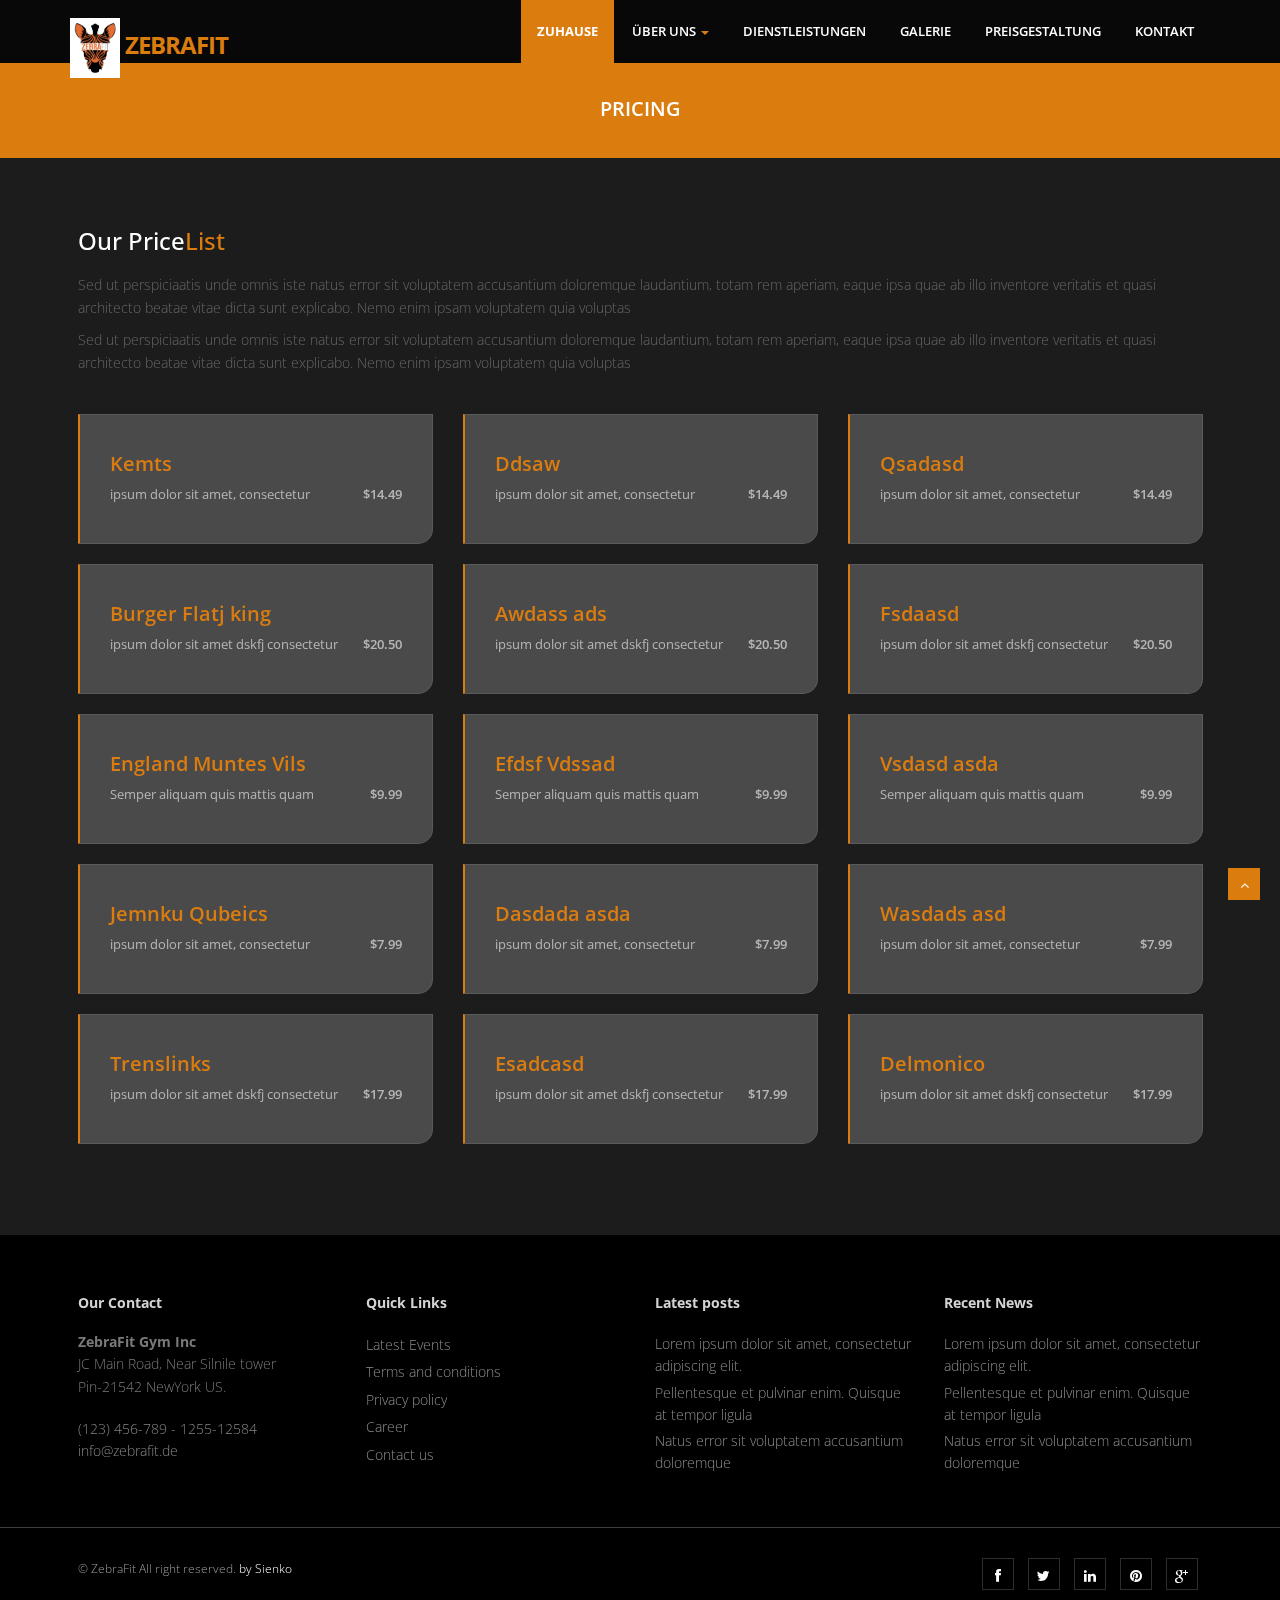
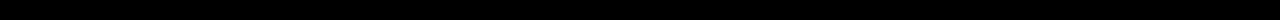
<file: pricing.html>
<!DOCTYPE html>
<html lang="en">
<head>
<meta charset="utf-8">
<title>Zebra ||Fit</title>
<meta name="viewport" content="width=device-width, initial-scale=1.0" />
<meta name="description" content="" />
<meta name="author" content="http://webthemez.com" />
<!-- css --> 
<link href="https://fonts.googleapis.com/icon?family=Material+Icons" rel="stylesheet">
<link rel="stylesheet" href="materialize/css/materialize.min.css" media="screen,projection" />
<link href="css/bootstrap.min.css" rel="stylesheet" />
<link href="css/fancybox/jquery.fancybox.css" rel="stylesheet"> 
<link href="css/flexslider.css" rel="stylesheet" /> 
<link href="css/style.css" rel="stylesheet" />
 
<!-- HTML5 shim, for IE6-8 support of HTML5 elements -->
<!--[if lt IE 9]>
      <script src="http://html5shim.googlecode.com/svn/trunk/html5.js"></script>
    <![endif]-->

</head>
<body>
<div id="wrapper"> 
	<!-- start header -->
	<header>
        <div class="navbar navbar-default navbar-static-top">
            <div class="container">
                <div class="navbar-header">
                    <button type="button" class="navbar-toggle" data-toggle="collapse" data-target=".navbar-collapse">
                        <span class="icon-bar"></span>
                        <span class="icon-bar"></span>
                        <span class="icon-bar"></span>
                    </button>
                    <a class="navbar-brand" href="index.html"><img width="50" height="60" src="img/logo.jpeg" alt=""> </i>ZebraFit</a>
                </div>
                <div class="navbar-collapse collapse ">
                    <ul class="nav navbar-nav">
                        <li class="active"><a class="waves-effect waves-dark" href="index.html">Zuhause</a></li> 
						 <li class="dropdown">
                        <a href="#" data-toggle="dropdown" class="dropdown-toggle waves-effect waves-dark">Über uns <b class="caret"></b></a>
                        <ul class="dropdown-menu">
                            <li><a class="waves-effect waves-dark" href="about.html">Unternehmen</a></li>
                            <li><a class="waves-effect waves-dark" href="#">Unser Team</a></li>
                            <li><a class="waves-effect waves-dark" href="#">Nachrichten</a></li> 
                            <li><a class="waves-effect waves-dark" href="#">Investoren</a></li>
                        </ul>
                    </li> 
						<li><a class="waves-effect waves-dark" href="services.html">Dienstleistungen</a></li>
                        <li><a class="waves-effect waves-dark" href="portfolio.html">Galerie</a></li>
                        <li><a class="waves-effect waves-dark" href="pricing.html">Preisgestaltung</a></li>
                        <li><a class="waves-effect waves-dark" href="contact.html">Kontakt</a></li>
                    </ul>
                </div>
            </div>
        </div>
	</header>
	<!-- end header -->
	<section id="inner-headline">
	<div class="container">
	
		<div class="row">
			<div class="col-lg-12">
				<h2 class="pageTitle">Pricing</h2>
			</div>
		</div>
	</div>
	</section>
	<section id="content">
<section id="pricing">
        <div class="container">
           <div class="row"> 
							<div class="col-md-12">
								<div class="about-logo">
									<h3>Our Price<span class="color">List</span></h3>
									<p>Sed ut perspiciaatis unde omnis iste natus error sit voluptatem accusantium doloremque laudantium, totam rem aperiam, eaque ipsa quae ab illo inventore veritatis et quasi architecto beatae vitae dicta sunt explicabo. Nemo enim ipsam voluptatem quia voluptas</p>
                                    	<p>Sed ut perspiciaatis unde omnis iste natus error sit voluptatem accusantium doloremque laudantium, totam rem aperiam, eaque ipsa quae ab illo inventore veritatis et quasi architecto beatae vitae dicta sunt explicabo. Nemo enim ipsam voluptatem quia voluptas</p>
								</div>  
							</div>
						</div>
            <div class="row"> 
			<div class="col-md-4 menuItem">     
                            <ul class="menu">
                                <li>
                                    Kemts
                                    <div class="detail">ipsum dolor sit amet, consectetur<span class="price">$14.49</span></div>
                                </li>
                                <li>
                                    Burger Flatj king
                                    <div class="detail">ipsum dolor sit amet dskfj consectetur<span class="price">$20.50</span></div>
                                </li>
                                <li>
                                    England Muntes Vils
                                    <div class="detail">Semper aliquam quis mattis quam<span class="price">$9.99</span></div>
                                </li>
                                <li>
                                    Jemnku Qubeics
                                    <div class="detail">ipsum dolor sit amet, consectetur<span class="price">$7.99</span></div>
                                </li>
                                <li>
                                    Trenslinks
                                    <div class="detail">ipsum dolor sit amet dskfj consectetur<span class="price">$17.99</span></div>
                                </li>
                            </ul>
                        </div>
						<div class="col-md-4 menuItem">     
                            <ul class="menu">
                                <li>
                                    Ddsaw
                                    <div class="detail">ipsum dolor sit amet, consectetur<span class="price">$14.49</span></div>
                                </li>
                                <li>
                                    Awdass ads
                                    <div class="detail">ipsum dolor sit amet dskfj consectetur<span class="price">$20.50</span></div>
                                </li>
                                <li>
                                    Efdsf Vdssad
                                    <div class="detail">Semper aliquam quis mattis quam<span class="price">$9.99</span></div>
                                </li>
                                <li>
                                    Dasdada asda
                                    <div class="detail">ipsum dolor sit amet, consectetur<span class="price">$7.99</span></div>
                                </li>
                                <li>
                                    Esadcasd
                                    <div class="detail">ipsum dolor sit amet dskfj consectetur<span class="price">$17.99</span></div>
                                </li>
                            </ul>
                        </div>
						<div class="col-md-4 menuItem">  
                            <ul class="menu">
                                <li>
                                    Qsadasd
                                    <div class="detail">ipsum dolor sit amet, consectetur<span class="price">$14.49</span></div>
                                </li>
                                <li>
                                    Fsdaasd
                                    <div class="detail">ipsum dolor sit amet dskfj consectetur<span class="price">$20.50</span></div>
                                </li>
                                <li>
                                    Vsdasd asda
                                    <div class="detail">Semper aliquam quis mattis quam<span class="price">$9.99</span></div>
                                </li>
                                <li>
                                    Wasdads asd
                                    <div class="detail">ipsum dolor sit amet, consectetur<span class="price">$7.99</span></div>
                                </li>
                                <li>
                                    Delmonico
                                    <div class="detail">ipsum dolor sit amet dskfj consectetur<span class="price">$17.99</span></div>
                                </li>
                            </ul>
                        </div>
			</div>
        </div>
    </section>
	</section>
    <footer>
		<div class="container">
			<div class="row">
				<div class="col-sm-3">
					<div class="widget">
						<h5 class="widgetheading">Our Contact</h5>
						<address>
						<strong>ZebraFit Gym Inc</strong><br>
						JC Main Road, Near Silnile tower<br>
						 Pin-21542 NewYork US.</address>
						<p>
							<i class="icon-phone"></i> (123) 456-789 - 1255-12584 <br>
							<i class="icon-envelope-alt"></i> info@zebrafit.de
						</p>
					</div>
				</div>
				<div class="col-sm-3">
					<div class="widget">
						<h5 class="widgetheading">Quick Links</h5>
						<ul class="link-list">
							<li><a class="waves-effect waves-dark" href="#">Latest Events</a></li>
							<li><a class="waves-effect waves-dark" href="#">Terms and conditions</a></li>
							<li><a class="waves-effect waves-dark" href="#">Privacy policy</a></li>
							<li><a class="waves-effect waves-dark" href="#">Career</a></li>
							<li><a class="waves-effect waves-dark" href="#">Contact us</a></li>
						</ul>
					</div>
				</div>
				<div class="col-sm-3">
					<div class="widget">
						<h5 class="widgetheading">Latest posts</h5>
						<ul class="link-list">
							<li><a class="waves-effect waves-dark" href="#">Lorem ipsum dolor sit amet, consectetur adipiscing elit.</a></li>
							<li><a class="waves-effect waves-dark" href="#">Pellentesque et pulvinar enim. Quisque at tempor ligula</a></li>
							<li><a class="waves-effect waves-dark" href="#">Natus error sit voluptatem accusantium doloremque</a></li>
						</ul>
					</div>
				</div>
				<div class="col-sm-3">
					<div class="widget">
						<h5 class="widgetheading">Recent News</h5>
						<ul class="link-list">
							<li><a class="waves-effect waves-dark" href="#">Lorem ipsum dolor sit amet, consectetur adipiscing elit.</a></li>
							<li><a class="waves-effect waves-dark" href="#">Pellentesque et pulvinar enim. Quisque at tempor ligula</a></li>
							<li><a class="waves-effect waves-dark" href="#">Natus error sit voluptatem accusantium doloremque</a></li>
						</ul>
					</div>
				</div>
			</div>
		</div>
		<div id="sub-footer">
			<div class="container">
				<div class="row">
					<div class="col-lg-6">
						<div class="copyright">
							<p>
								<span>&copy; ZebraFit All right reserved. </span> <a href="https://stephensienko.io.ke/" target="_blank">by Sienko</a> 
							</p>
						</div>
					</div>
					<div class="col-lg-6">
						<ul class="social-network">
							<li><a class="waves-effect waves-dark" href="#" data-placement="top" title="Facebook"><i class="fa fa-facebook"></i></a></li>
							<li><a class="waves-effect waves-dark" href="#" data-placement="top" title="Twitter"><i class="fa fa-twitter"></i></a></li>
							<li><a class="waves-effect waves-dark" href="#" data-placement="top" title="Linkedin"><i class="fa fa-linkedin"></i></a></li>
							<li><a class="waves-effect waves-dark" href="#" data-placement="top" title="Pinterest"><i class="fa fa-pinterest"></i></a></li>
							<li><a class="waves-effect waves-dark" href="#" data-placement="top" title="Google plus"><i class="fa fa-google-plus"></i></a></li>
						</ul>
					</div>
				</div>
			</div>
		</div>
		</footer>
	</div>
	<a href="#" class="scrollup waves-effect waves-dark"><i class="fa fa-angle-up active"></i></a>
	<!-- javascript
		================================================== -->
	<!-- Placed at the end of the document so the pages load faster -->
	<script src="js/jquery.js"></script>
	<script src="js/jquery.easing.1.3.js"></script>
	<script src="materialize/js/materialize.min.js"></script>
	<script src="js/bootstrap.min.js"></script>
	<script src="js/jquery.fancybox.pack.js"></script>
	<script src="js/jquery.fancybox-media.js"></script>  
	<script src="js/jquery.flexslider.js"></script>
	<script src="js/animate.js"></script>
	<!-- Vendor Scripts -->
	<script src="js/modernizr.custom.js"></script>
	<script src="js/jquery.isotope.min.js"></script>
	<script src="js/jquery.magnific-popup.min.js"></script>
	<script src="js/animate.js"></script> 
	<script src="js/custom.js"></script>
	</body>
	</html>
</file>
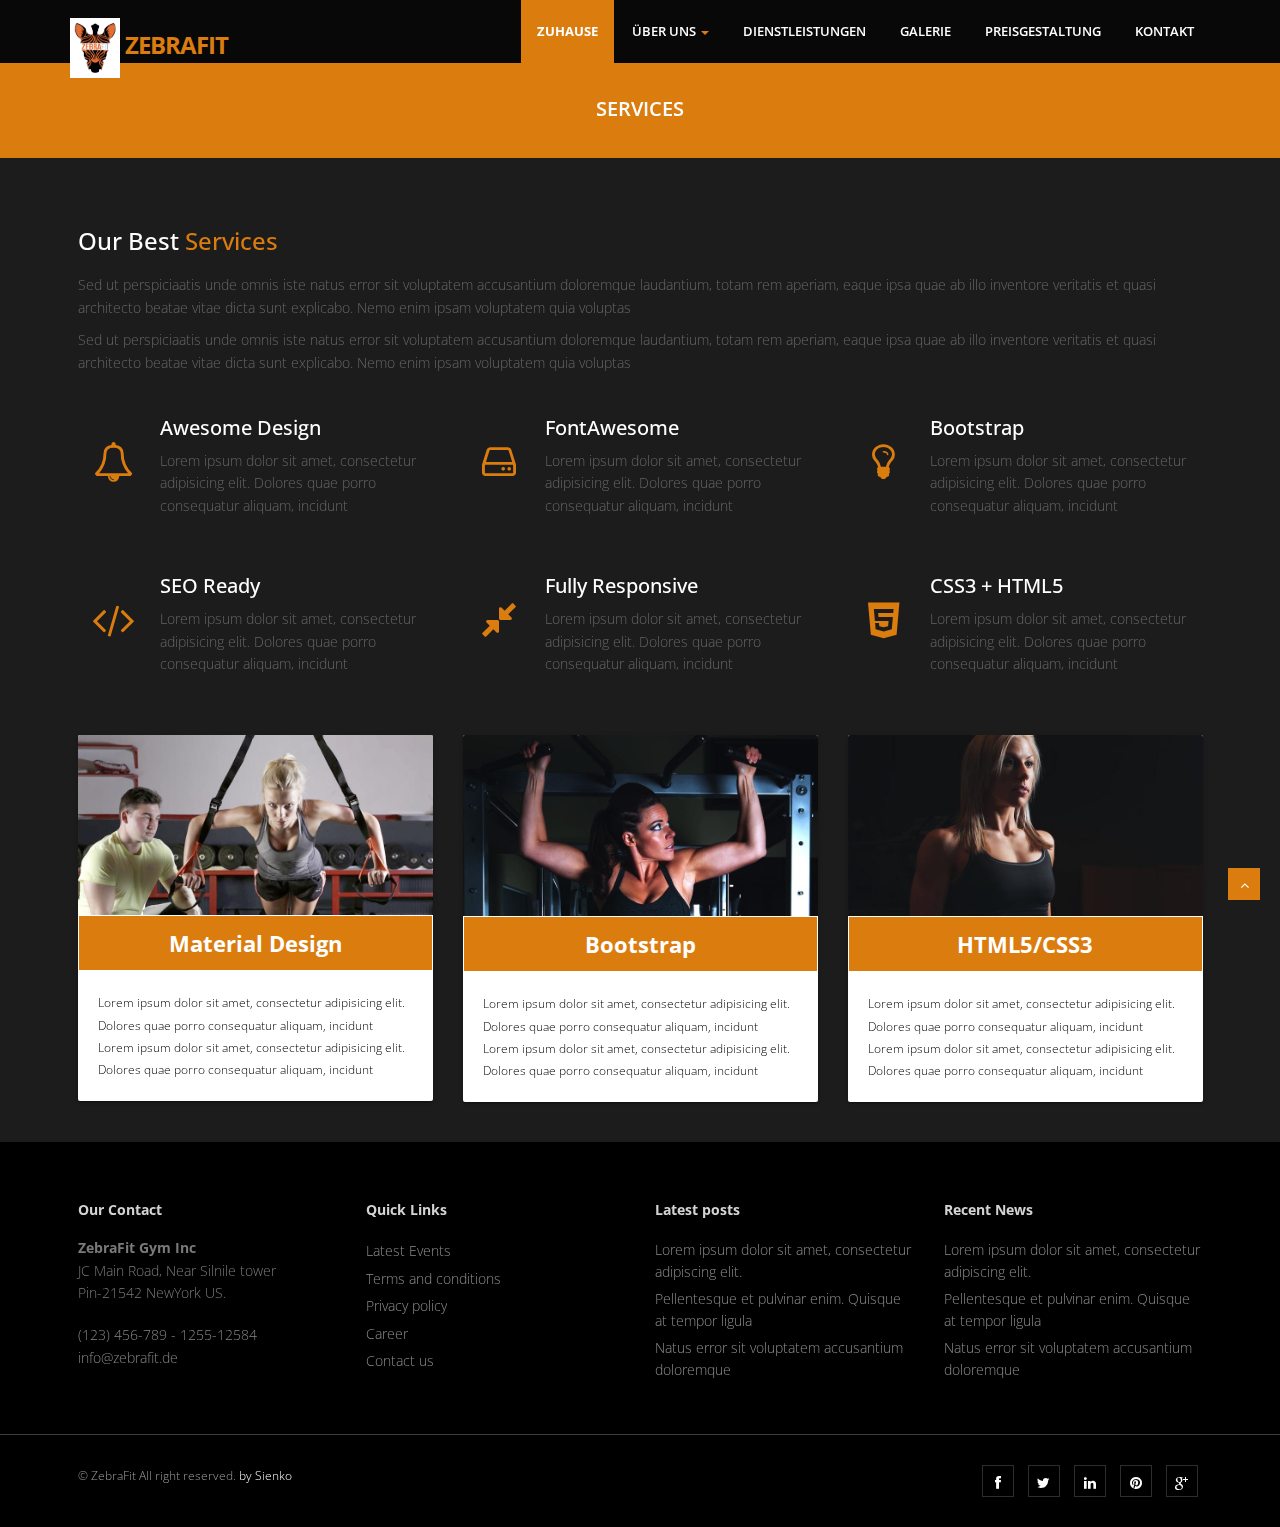
<file: services.html>
<!DOCTYPE html>
<html lang="en">
<head>
<meta charset="utf-8">
<title>Zebra ||Fit</title>
<meta name="viewport" content="width=device-width, initial-scale=1.0" />
<meta name="description" content="" />
<meta name="author" content="http://webthemez.com" />
<!-- css --> 
<link href="https://fonts.googleapis.com/icon?family=Material+Icons" rel="stylesheet">
<link rel="stylesheet" href="materialize/css/materialize.min.css" media="screen,projection" />
<link href="css/bootstrap.min.css" rel="stylesheet" />
<link href="css/fancybox/jquery.fancybox.css" rel="stylesheet"> 
<link href="css/flexslider.css" rel="stylesheet" /> 
<link href="css/style.css" rel="stylesheet" />
 
<!-- HTML5 shim, for IE6-8 support of HTML5 elements -->
<!--[if lt IE 9]>
      <script src="http://html5shim.googlecode.com/svn/trunk/html5.js"></script>
    <![endif]-->

</head>
<body>
<div id="wrapper"> 
	<!-- start header -->
	<header>
        <div class="navbar navbar-default navbar-static-top">
            <div class="container">
                <div class="navbar-header">
                    <button type="button" class="navbar-toggle" data-toggle="collapse" data-target=".navbar-collapse">
                        <span class="icon-bar"></span>
                        <span class="icon-bar"></span>
                        <span class="icon-bar"></span>
                    </button>
                    <a class="navbar-brand" href="index.html"><img width="50" height="60" src="img/logo.jpeg" alt=""> </i>ZebraFit</a>
                </div>
                <div class="navbar-collapse collapse ">
                    <ul class="nav navbar-nav">
                        <li class="active"><a class="waves-effect waves-dark" href="index.html">Zuhause</a></li> 
						 <li class="dropdown">
                        <a href="#" data-toggle="dropdown" class="dropdown-toggle waves-effect waves-dark">Über uns <b class="caret"></b></a>
                        <ul class="dropdown-menu">
                            <li><a class="waves-effect waves-dark" href="about.html">Unternehmen</a></li>
                            <li><a class="waves-effect waves-dark" href="#">Unser Team</a></li>
                            <li><a class="waves-effect waves-dark" href="#">Nachrichten</a></li> 
                            <li><a class="waves-effect waves-dark" href="#">Investoren</a></li>
                        </ul>
                    </li> 
						<li><a class="waves-effect waves-dark" href="services.html">Dienstleistungen</a></li>
                        <li><a class="waves-effect waves-dark" href="portfolio.html">Galerie</a></li>
                        <li><a class="waves-effect waves-dark" href="pricing.html">Preisgestaltung</a></li>
                        <li><a class="waves-effect waves-dark" href="contact.html">Kontakt</a></li>
                    </ul>
                </div>
            </div>
        </div>
	</header>
	<!-- end header -->
	<section id="inner-headline">
	<div class="container">
		<div class="row">
			<div class="col-lg-12">
				<h2 class="pageTitle">Services</h2>
			</div>
		</div>
	</div>
	</section>
	<section id="content">
		<div class="container content">		
        <!-- Service Blcoks -->
			
						<div class="row"> 
							<div class="col-md-12">
								<div class="about-logo">
									<h3>Our Best <span class="color">Services</span></h3>
									<p>Sed ut perspiciaatis unde omnis iste natus error sit voluptatem accusantium doloremque laudantium, totam rem aperiam, eaque ipsa quae ab illo inventore veritatis et quasi architecto beatae vitae dicta sunt explicabo. Nemo enim ipsam voluptatem quia voluptas</p>
                                    	<p>Sed ut perspiciaatis unde omnis iste natus error sit voluptatem accusantium doloremque laudantium, totam rem aperiam, eaque ipsa quae ab illo inventore veritatis et quasi architecto beatae vitae dicta sunt explicabo. Nemo enim ipsam voluptatem quia voluptas</p>
								</div>  
							</div>
						</div>
						 
		    <!-- Info Blcoks -->
        <div class="row">
            <div class="col-sm-4 info-blocks">
                <i class="icon-info-blocks fa fa-bell-o"></i>
                <div class="info-blocks-in">
                    <h3>Awesome Design</h3>
                    <p>Lorem ipsum dolor sit amet, consectetur adipisicing elit. Dolores quae porro consequatur aliquam, incidunt</p>
                </div>
            </div>
            <div class="col-sm-4 info-blocks">
                <i class="icon-info-blocks fa fa-hdd-o"></i>
                <div class="info-blocks-in">
                    <h3>FontAwesome</h3>
                    <p>Lorem ipsum dolor sit amet, consectetur adipisicing elit. Dolores quae porro consequatur aliquam, incidunt</p>
                </div>
            </div>
            <div class="col-sm-4 info-blocks">
                <i class="icon-info-blocks fa fa-lightbulb-o"></i>
                <div class="info-blocks-in">
                    <h3>Bootstrap</h3>
                    <p>Lorem ipsum dolor sit amet, consectetur adipisicing elit. Dolores quae porro consequatur aliquam, incidunt</p>
                </div>
            </div>
        </div>
        <!-- End Info Blcoks -->

       
        <!-- Info Blcoks -->
        <div class="row">
            <div class="col-sm-4 info-blocks">
                <i class="icon-info-blocks fa fa-code"></i>
                <div class="info-blocks-in">
                    <h3>SEO Ready</h3>
                    <p>Lorem ipsum dolor sit amet, consectetur adipisicing elit. Dolores quae porro consequatur aliquam, incidunt</p>
                </div>
            </div>
            <div class="col-sm-4 info-blocks">
                <i class="icon-info-blocks fa fa-compress"></i>
                <div class="info-blocks-in">
                    <h3>Fully Responsive</h3>
                    <p>Lorem ipsum dolor sit amet, consectetur adipisicing elit. Dolores quae porro consequatur aliquam, incidunt</p>
                </div>
            </div>
            <div class="col-sm-4 info-blocks">
                <i class="icon-info-blocks fa fa-html5"></i>
                <div class="info-blocks-in">
                    <h3>CSS3 + HTML5</h3>
                    <p>Lorem ipsum dolor sit amet, consectetur adipisicing elit. Dolores quae porro consequatur aliquam, incidunt</p>
                </div>
            </div>
        </div>
        <!-- End Info Blcoks -->
        <div class="row service-v1 margin-bottom-40">
            <div class="col-md-4 md-margin-bottom-40">
					<div class="card small">
                        <div class="card-image">
                             <img class="img-responsive" src="img/service1.jpg" alt="">  
                            <span class="card-title">Material Design</span>
                        </div>
                        <div class="card-content">
                            <p>
                                Lorem ipsum dolor sit amet, consectetur adipisicing elit. Dolores quae porro consequatur aliquam, incidunt
                            </p>
                            <p>
                                Lorem ipsum dolor sit amet, consectetur adipisicing elit. Dolores quae porro consequatur aliquam, incidunt
                            </p>
                        </div>
                    </div>        
            </div>
			   <div class="col-md-4 md-margin-bottom-40">
					<div class="card small">
                        <div class="card-image">
                             <img class="img-responsive" src="img/service2.jpg" alt="">  
                            <span class="card-title">Bootstrap</span>
                        </div>
                        <div class="card-content">
                            <p>
                                Lorem ipsum dolor sit amet, consectetur adipisicing elit. Dolores quae porro consequatur aliquam, incidunt
                            </p>
                            <p>
                                Lorem ipsum dolor sit amet, consectetur adipisicing elit. Dolores quae porro consequatur aliquam, incidunt
                            </p>
                        </div>
                    </div>        
            </div>
			   <div class="col-md-4 md-margin-bottom-40">
					<div class="card small">
                        <div class="card-image">
                             <img class="img-responsive" src="img/service3.jpg" alt="">  
                            <span class="card-title">HTML5/CSS3</span>
                        </div>
                        <div class="card-content">
                            <p>
                                Lorem ipsum dolor sit amet, consectetur adipisicing elit. Dolores quae porro consequatur aliquam, incidunt
                            </p>
                            <p>
                                Lorem ipsum dolor sit amet, consectetur adipisicing elit. Dolores quae porro consequatur aliquam, incidunt
                            </p>
                        </div>
                    </div>        
            </div> 
        </div>
        <!-- End Service Blcoks -->
 
     

        
    </div>
    </section>
	<footer>
		<div class="container">
			<div class="row">
				<div class="col-sm-3">
					<div class="widget">
						<h5 class="widgetheading">Our Contact</h5>
						<address>
						<strong>ZebraFit Gym Inc</strong><br>
						JC Main Road, Near Silnile tower<br>
						 Pin-21542 NewYork US.</address>
						<p>
							<i class="icon-phone"></i> (123) 456-789 - 1255-12584 <br>
							<i class="icon-envelope-alt"></i> info@zebrafit.de
						</p>
					</div>
				</div>
				<div class="col-sm-3">
					<div class="widget">
						<h5 class="widgetheading">Quick Links</h5>
						<ul class="link-list">
							<li><a class="waves-effect waves-dark" href="#">Latest Events</a></li>
							<li><a class="waves-effect waves-dark" href="#">Terms and conditions</a></li>
							<li><a class="waves-effect waves-dark" href="#">Privacy policy</a></li>
							<li><a class="waves-effect waves-dark" href="#">Career</a></li>
							<li><a class="waves-effect waves-dark" href="#">Contact us</a></li>
						</ul>
					</div>
				</div>
				<div class="col-sm-3">
					<div class="widget">
						<h5 class="widgetheading">Latest posts</h5>
						<ul class="link-list">
							<li><a class="waves-effect waves-dark" href="#">Lorem ipsum dolor sit amet, consectetur adipiscing elit.</a></li>
							<li><a class="waves-effect waves-dark" href="#">Pellentesque et pulvinar enim. Quisque at tempor ligula</a></li>
							<li><a class="waves-effect waves-dark" href="#">Natus error sit voluptatem accusantium doloremque</a></li>
						</ul>
					</div>
				</div>
				<div class="col-sm-3">
					<div class="widget">
						<h5 class="widgetheading">Recent News</h5>
						<ul class="link-list">
							<li><a class="waves-effect waves-dark" href="#">Lorem ipsum dolor sit amet, consectetur adipiscing elit.</a></li>
							<li><a class="waves-effect waves-dark" href="#">Pellentesque et pulvinar enim. Quisque at tempor ligula</a></li>
							<li><a class="waves-effect waves-dark" href="#">Natus error sit voluptatem accusantium doloremque</a></li>
						</ul>
					</div>
				</div>
			</div>
		</div>
		<div id="sub-footer">
			<div class="container">
				<div class="row">
					<div class="col-lg-6">
						<div class="copyright">
							<p>
								<span>&copy; ZebraFit All right reserved. </span> <a href="https://stephensienko.io.ke/" target="_blank">by Sienko</a> 
							</p>
						</div>
					</div>
					<div class="col-lg-6">
						<ul class="social-network">
							<li><a class="waves-effect waves-dark" href="#" data-placement="top" title="Facebook"><i class="fa fa-facebook"></i></a></li>
							<li><a class="waves-effect waves-dark" href="#" data-placement="top" title="Twitter"><i class="fa fa-twitter"></i></a></li>
							<li><a class="waves-effect waves-dark" href="#" data-placement="top" title="Linkedin"><i class="fa fa-linkedin"></i></a></li>
							<li><a class="waves-effect waves-dark" href="#" data-placement="top" title="Pinterest"><i class="fa fa-pinterest"></i></a></li>
							<li><a class="waves-effect waves-dark" href="#" data-placement="top" title="Google plus"><i class="fa fa-google-plus"></i></a></li>
						</ul>
					</div>
				</div>
			</div>
		</div>
		</footer>
	</div>
	<a href="#" class="scrollup waves-effect waves-dark"><i class="fa fa-angle-up active"></i></a>
	<!-- javascript
		================================================== -->
	<!-- Placed at the end of the document so the pages load faster -->
	<script src="js/jquery.js"></script>
	<script src="js/jquery.easing.1.3.js"></script>
	<script src="materialize/js/materialize.min.js"></script>
	<script src="js/bootstrap.min.js"></script>
	<script src="js/jquery.fancybox.pack.js"></script>
	<script src="js/jquery.fancybox-media.js"></script>  
	<script src="js/jquery.flexslider.js"></script>
	<script src="js/animate.js"></script>
	<!-- Vendor Scripts -->
	<script src="js/modernizr.custom.js"></script>
	<script src="js/jquery.isotope.min.js"></script>
	<script src="js/jquery.magnific-popup.min.js"></script>
	<script src="js/animate.js"></script> 
	<script src="js/custom.js"></script>
	</body>
	</html>
</file>
<file: css/style.css>
/*
Author URI: http://webthemez.com/
Note: Licence under Creative Commons Attribution 3.0  
-------------------------------------------------------*/

@import url('http://fonts.googleapis.com/css?family=Noto+Serif:400,400italic,700|Open+Sans:400,600,700'); 
@import url('font-awesome.css');  
@import url('animate.css');

body {
	font-family:'Open Sans', Arial, sans-serif;
	font-weight:300;
	line-height:1.6em;
	color:#656565;
	font-size: 1.4em;
	background: #272727;
}

a:active {
	outline:0;
}

.clear {
	clear:both;
}

h1,h2{
	font-weight: 600;
	line-height:1.1em;
	color: #fff;
	margin-bottom: 20px;
	text-transform: uppercase;
}
h3, h4, h5, h6 {
	line-height:1.1em;
	color: #ffffff;
	margin-bottom: 20px;
}
input, button, select, textarea { 
    border-radius: 0px !important;
}
.timetable{background: #2ab975;padding: 5px 23px;}
.timetable hr{
	color:#fff;
	padding-top: 29px;
	margin-bottom: 20px !important;
}
.timetable dl{
	color:#fff; 
}
.timetable dt{
	color:#fff;
}
.timetable dd{
	color:#fff;
}
#wrapper{
	width:100%;
	margin:0;
	padding:0;
}
ul.withArrow{
	
}
ul.withArrow li{
	
}
ul.withArrow li span{
	
margin-right: 10px;
	
font-weight: 700;
	
color: #db7c0f;
	
border: 1px solid;
	
padding: 4px 8px;
	
font-size: 11px;
	
border-radius: 50%;
	
height: 20px;
	
width: 20px;
}
.widget {
    color: #858585;
}
.row,.row-fluid {
	margin-bottom:30px;
}

.row .row,.row-fluid .row-fluid{
	margin-bottom:30px;
}

.row.nomargin,.row-fluid.nomargin {
	margin-bottom:0;
}
.about-image img {
    width: 100%;
}
img.img-polaroid {
	margin:0 0 20px 0;
}
.img-box {
	max-width:100%;
}
.navbar-default .navbar-toggle {
    border-color: #ddd;
    margin-top: 10px;
}
/*  Header
==================================== */
.topbar{
	background-color: #2e8eda;
	padding:10px 0;
	/* color:#fff; */
}
.topbar .container .row {
    margin: 0;
	padding:0;
}
.topbar .container .row .col-md-12 { 
	padding:0;
}
.topbar p{
	margin:0;
	display:inline-block;
	font-size: 13px;
	color: #f1f6ff;
}
.topbar p > i{
	margin-right:5px;
}
.topbar p:last-child{
	text-align:right;
} 
header .navbar {
    margin-bottom: 0;
}

.navbar-default {
    border: none;
}

.navbar-brand {
    color: #222;
    text-transform: uppercase;
    font-size: 24px;
    font-weight: 700;
    line-height: 1em;
    letter-spacing: -1px;
    margin-top: 18px;
    padding: 0 0 0 15px;
}
.navbar-default .navbar-brand{color: #db7c0f;font-size: 24px;text-transform: uppercase;}
.navbar-default .navbar-brand:hover, .navbar-default .navbar-brand:focus{color: #fff;}
header .navbar-collapse  ul.navbar-nav {
    float: right;
    margin-right: 0;
}
header .navbar {min-height: 70px;padding: 18px 0;background: #080808;}
.home-page header .navbar-default{
    background: rgba(0, 0, 0, 0.35) !important;
    /* position: absolute; */
    width: 100%;
    position: absolute;
}

header .nav li a:hover,
header .nav li a:focus,
header .nav li.active a,
header .nav li.active a:hover,
header .nav li a.dropdown-toggle:hover,
header .nav li a.dropdown-toggle:focus,
header .nav li.active ul.dropdown-menu li a:hover,
header .nav li.active ul.dropdown-menu li.active a{
    -webkit-transition: all .3s ease;
    -moz-transition: all .3s ease;
    -ms-transition: all .3s ease;
    -o-transition: all .3s ease;
    transition: all .3s ease;
}


header .navbar-default .navbar-nav > .open > a,
header .navbar-default .navbar-nav > .open > a:hover,
header .navbar-default .navbar-nav > .open > a:focus {
    -webkit-transition: all .3s ease;
    -moz-transition: all .3s ease;
    -ms-transition: all .3s ease;
    -o-transition: all .3s ease;
    transition: all .3s ease;
}


header .navbar {
    min-height: 62px;
    padding: 0;
}

header .navbar-nav > li  {
    padding-bottom: 12px;
    padding-top: 12px;
    padding: 0 !important;
}

header  .navbar-nav > li > a {
    /* padding-bottom: 6px; */
    /* padding-top: 5px; */
    margin-left: 2px;
    line-height: 31px;
    font-weight: 700;
    -webkit-transition: all .3s ease;
    -moz-transition: all .3s ease;
    -ms-transition: all .3s ease;
    -o-transition: all .3s ease;
    transition: all .3s ease;
}

.services{
	
}
.dishes{
	
background: #db7c0f;
	
padding: 35px 0;
	
color: #f2f2f2;
}
.dropdown-menu li a:hover {
    color: #fff !important;
    background: #1c1c1c !important;
}

header .nav .caret {
    border-bottom-color: #db7c0f;
    border-top-color: #db7c0f;
}
.navbar-default .navbar-nav > .active > a,
.navbar-default .navbar-nav > .active > a:hover,
.navbar-default .navbar-nav > .active > a:focus {
  background-color: #fff;
}
.navbar-default .navbar-nav > .open > a,
.navbar-default .navbar-nav > .open > a:hover,
.navbar-default .navbar-nav > .open > a:focus {
  background-color:  #fff;
}	
	

.dropdown-menu  {
    box-shadow: none;
    border-radius: 0;
	border: none;
}

.dropdown-menu li:last-child  {
	padding-bottom: 0 !important;
	margin-bottom: 0;
}

header .nav li .dropdown-menu  {
   padding: 0;
}

header .nav li .dropdown-menu li a {
   line-height: 28px;
   padding: 3px 12px;
}

/* --- menu --- */
.flex-caption p {
    line-height: 22px;
    font-weight: 300;
    color: #ffffff;
    text-transform: capitalize;
}
header .navigation {
	float:right;
}

header ul.nav li {
	border:none;
	margin:0;
}

header ul.nav li a {
	font-size: 13px;
	border:none;
	font-weight: 600;
	text-transform:uppercase;
}

header ul.nav li ul li a {	
	font-size:12px;
	border:none;
	font-weight:300;
	text-transform:uppercase;
}


.navbar .nav > li > a {
  color: #ffffff;
  text-shadow: none;
  border: 1px solid rgba(255, 255, 255, 0) !important;
}

.navbar .nav a:hover {
	background:none;
	color: #2e8eda;
}

.navbar .nav > .active > a,.navbar .nav > .active > a:hover {
	background:none;
	font-weight:700;
}

.navbar .nav > .active > a:active,.navbar .nav > .active > a:focus {
	background:none;
	outline:0;
	font-weight:700;
}

.navbar .nav li .dropdown-menu {
	z-index:2000;
}

header ul.nav li ul {
	margin-top:1px;
}
header ul.nav li ul li ul {
	margin:1px 0 0 1px;
}
.dropdown-menu .dropdown i {
	position:absolute;
	right:0;
	margin-top:3px;
	padding-left:20px;
}

.navbar .nav > li > .dropdown-menu:before {
  display: inline-block;
  border-right: none;
  border-bottom: none;
  border-left: none;
  border-bottom-color: none;
  content:none;
}
.navbar-default .navbar-nav>.active>a, .navbar-default .navbar-nav>.active>a:hover, .navbar-default .navbar-nav>.active>a:focus {color: #ffffff;background: #db7c0f;border-radius: 0;}
.navbar-default .navbar-nav>li>a:hover, .navbar-default .navbar-nav>li>a:focus {
  color: #db7c0f;
  background-color: transparent;
}

ul.nav li.dropdown a {
	z-index:1000;
	display:block;
}

 select.selectmenu {
	display:none;
}
.pageTitle{color: #fff;margin: 30px 0 3px;display: inline-block;font-size: 20px;}
 
#banner{
	width: 100%;
	background:#000;
	position:relative;
	margin:0;
	padding:0;
}

/*  Sliders
==================================== */
/* --- flexslider --- */
#main-slider:before {content: '';width: 100%;height: 100%;/* background: rgba(0, 0, 0, 0.65); */z-index: 1;position: absolute;}
.flex-direction-nav a{
display:none;
}
.flexslider {
	padding:0;  
	background: #fff; 
	position: relative; 
	zoom: 1;
}
.flex-direction-nav .flex-prev{
left:0px; 
}
.flex-direction-nav .flex-next{ 
right:0px;
}
.flex-caption {zoom: 1;bottom: 198px;background-color: transparent;color: #fff;margin: 0;padding: 2px 25px 0px 30px;/* position: absolute; */left: 0;text-align: center;margin: 0 auto;right: 0px;display: inline-block;bottom: 10%;width: 76%;right: 0 !important;border-radius: 15px 15px 0 0;text-align: left;}
.flex-caption h3 {color: #fff;letter-spacing: 0px;margin-bottom: 8px;text-transform: uppercase;font-size: 70px;font-weight: 700;}
.flex-caption p {margin: 12px 0 18px;font-size: 20px;font-weight: 400;}
.skill-home{
margin-bottom:50px;
}
.c1{
border: #db7c0f 1px solid;
background:#db7c0f;
}
.c2{
border: #24c4db 1px solid;
background:#24c4db;
}
.c3{
border: #1891EC 1px solid;
background:#1891EC;
}
.c4{
border: #609cec 1px solid;
background:#609cec;
}
.skill-home .icons {padding: 38px;width: 94px;height: 94px;color: #fff;font-size: 42px;font-size: 38px;text-align: center;-ms-border-radius: 50%;-moz-border-radius: 50%;-webkit-border-radius: 50%;border-radius: 0;display: inline-table;border: 4px solid #efefef;color: #db7c0f;background: transparent;border-radius: 50%;background: #ffffff;}
.skill-home h2 {
padding-top: 20px;
font-size: 36px;
font-weight: 700;
} 
.testimonial-solid {
padding: 50px 0 60px 0;
margin: 0 0 0 0;
background: #FFFFFF;
text-align: center;
}
.testi-icon-area {
text-align: center;
position: absolute;
top: -84px;
margin: 0 auto; 
width: 100%;
}
.testi-icon-area .quote {
padding: 15px 0 0 0;
margin: 0 0 0 0;
background: #ffffff;
text-align: center;
color: #1891EC;
display: inline-table;
width: 70px;
height: 70px;
-ms-border-radius: 50%;
-moz-border-radius: 50%;
-webkit-border-radius: 50%;
border-radius: 50%;
font-size: 42px; 
border: 1px solid #1891EC;
display: none;
}

.testi-icon-area .carousel-inner { 
margin: 20px 0;
}
.carousel-indicators {
bottom: -30px;
}
.text-center img {
margin: auto;
}
.aboutUs{
padding:40px 0;
background: #F2F2F2;
}
img.img-center {
margin: 0 auto;
display: block;
max-width: 100%;
}
.home-about{
	padding: 60px 0 0px;
}
.home-about hr{
	padding:0;
	margin:0;
}
.home-about .info-box{
	
}
/* Testimonial
----------------------------------*/
.testimonial-area {
padding: 0 0 0 0;
margin:0;
background: url(../img/low-poly01.jpg) fixed center center;
background-size: cover;
-webkit-background-size: cover;
-moz-background-size: cover;
-ms-background-size: cover;
}
.testimonial-solid p {
color: #000000;
font-size: 16px;
line-height: 30px;
font-style: italic;
} 
section.hero-text {
	background: #F4783B;
	padding:50px 0 50px 0;
	color: #fff;
}
section.hero-text h1{ 
	color: #fff;
}

/* Clients
------------------------------------ */
#clients {
  padding: 60px 0;
  }
  #clients .client .img {
    height: 76px;
    width: 138px;
    cursor: pointer;
    -webkit-transition: box-shadow .1s linear;
    -moz-transition: box-shadow .1s linear;
    transition: box-shadow .1s linear; }
    #clients .client .img:hover {
      cursor: pointer;
      /*box-shadow: 0px 0px 2px 0px rgb(155, 155, 155);*/
      border-radius: 8px; }
  #clients .client .client1 {
    background: url("../img/client1.png") 0 -75px; }
    #clients .client .client1:hover {
      background-position: 1px 0px; }
  #clients .client .client2 {
    background: url("../img/client2.png") 0 -75px; }
    #clients .client .client2:hover {
      background-position: -1px 0px; }
  #clients .client .client3 {
    background: url("../img/client3.png") 0 -76px; }
    #clients .client .client3:hover {
      background-position: 0px 0px; }


/* Content
==================================== */

#content {
	position:relative;
	background: #1c1c1c;
	padding:50px 0 0px 0;
}
 
.cta-text {
	text-align: center;
	margin-top:10px;
}


.big-cta .cta {
	margin-top:10px;
}
 
.box {
	width: 100%;
}
.box-gray  {
	background: #f8f8f8;
	padding: 20px 20px 30px;
}
.box-gray  h4,.box-gray  i {
	margin-bottom: 20px;
}
.box-bottom {
	padding: 20px 0;
	text-align: center;
}
.box-bottom a {
	color: #fff;
	font-weight: 700;
}
.box-bottom a:hover {
	color: #eee;
	text-decoration: none;
}


/* Bottom
==================================== */

#bottom {
	background:#fcfcfc;
	padding:50px 0 0;

}
/* twitter */
#twitter-wrapper {
    text-align: center;
    width: 70%;
    margin: 0 auto;
}
#twitter em {
    font-style: normal;
    font-size: 13px;
}

#twitter em.twitterTime a {
	font-weight:600;
}

#twitter ul {
    padding: 0;
	list-style:none;
}
#twitter ul li {
    font-size: 20px;
    line-height: 1.6em;
    font-weight: 300;
    margin-bottom: 20px;
    position: relative;
    word-break: break-word;
}


/* page headline
==================================== */

#inner-headline{background: #db7c0f;position: relative;margin: 0;padding: 0;}


#inner-headline h2.pageTitle{
	color: #ffffff;
	padding: 5px 0;
	display:block;
	text-align: center;
}

/* --- breadcrumbs --- */
#inner-headline ul.breadcrumb {
	margin:40px 0;
	float:left;
}

#inner-headline ul.breadcrumb li {
	margin-bottom:0;
	padding-bottom:0;
}
#inner-headline ul.breadcrumb li {
	font-size:13px;
	color:#fff;
}

#inner-headline ul.breadcrumb li i{
	color:#dedede;
}

#inner-headline ul.breadcrumb li a {
	color:#fff;
}

ul.breadcrumb li a:hover {
	text-decoration:none;
}

/* Forms
============================= */

/* --- contact form  ---- */
form#contactform input[type="text"] {
  width: 100%;
  border: 1px solid #f5f5f5;
  min-height: 40px;
  padding-left:20px;
  font-size:13px;
  padding-right:20px;
  -webkit-box-sizing: border-box;
     -moz-box-sizing: border-box;
          box-sizing: border-box;

}

form#contactform textarea {
border: 1px solid #f5f5f5;
  width: 100%;
  padding-left:20px;
  padding-top:10px;
  font-size:13px;
  padding-right:20px;
  -webkit-box-sizing: border-box;
     -moz-box-sizing: border-box;
          box-sizing: border-box;

}

form#contactform .validation {
	font-size:11px;
}

#sendmessage {
	border:1px solid #e6e6e6;
	background:#f6f6f6;
	display:none;
	text-align:center;
	padding:15px 12px 15px 65px;
	margin:10px 0;
	font-weight:600;
	margin-bottom:30px;

}

#sendmessage.show,.show  {
	display:block;
}
 
form#commentform input[type="text"] {
  width: 100%;
  min-height: 40px;
  padding-left:20px;
  font-size:13px;
  padding-right:20px;
  -webkit-box-sizing: border-box;
     -moz-box-sizing: border-box;
          box-sizing: border-box;
	-webkit-border-radius: 2px 2px 2px 2px;
		-moz-border-radius: 2px 2px 2px 2px;
			border-radius: 2px 2px 2px 2px;

}

form#commentform textarea {
  width: 100%;
  padding-left:20px;
  padding-top:10px;
  font-size:13px;
  padding-right:20px;
  -webkit-box-sizing: border-box;
     -moz-box-sizing: border-box;
          box-sizing: border-box;
	-webkit-border-radius: 2px 2px 2px 2px;
		-moz-border-radius: 2px 2px 2px 2px;
			border-radius: 2px 2px 2px 2px;
}


/* --- search form --- */
.search{
	float:right;
	margin:35px 0 0;
	padding-bottom:0;
}

#inner-headline form.input-append {
	margin:0;
	padding:0;
}

.about-text h3 {
	font-size: 22px;
	padding-bottom: 20px;
}

.about-text .btn {
	margin-top: 20px;
	font-size: 15px;
	text-align: justify;
}

.about-image img {
}

.about-text ul {
	margin-top: 30px;
	padding: 0;
}

.about-text li {
	margin-bottom: 10px;
	font-weight: bold;
	list-style: none;
}

 
.about-text-2 img {
	border: 5px solid #ddd;
	margin-bottom: 20px;
}

.about-text-2 p {
	margin-bottom: 20px;
}

#call-to-action {
	background: url(../images/bg/about.jpg) no-repeat;
	background-attachment: fixed;
	background-position: top center;
	padding: 100px 0;
	color: #fff;
}

.call-to-action h3 {
	font-size: 40px;
	letter-spacing: 15px;
	color: #fff;
	padding-bottom: 30px;
}

.call-to-action p {
	color: #999;
	padding-bottom: 20px;
}

.call-to-action .btn-primary {
	background-color: transparent;
	border-color: #999;
}

.call-to-action .btn-primary:hover {
	background-color: #151515;
	color: #999;
	border-color: #151515;
}

#call-to-action-2 {
	background-color: #efefef;
	padding: 50px 0;
}
#call-to-action-2 h3 {
	color: #05142b;
	font-size: 24px;
	font-weight: 600;
	text-transform: uppercase;
}
#call-to-action-2 p {
	color: #5f5f5f;
	font-size: 15px;
}
#call-to-action-2 .btn-primary {
	border-color: #FFFFFF;
	/* background: transparent; */
	margin-top: 50px;
	color: #fff;
}
section.section-padding.gray-bg {
    /* background: #ffffff; */
    padding: 60px;
    color: #888888;
}
 
  #accordion-alt3 .panel-heading h4 {
font-size: 13px;
line-height: 28px;
}
.panel .panel-heading h4 {
font-weight: 400;
}
.panel-title {
margin-top: 0;
margin-bottom: 0;
font-size: 15px;
color: inherit;
}
.panel-group .panel {
margin-bottom: 0;
border-radius: 2px;
}
.panel {margin-bottom: 18px;background-color: #FFFFFF;border: 1px solid #f3f3f3;border-radius: 2px;-webkit-box-shadow: 0 1px 1px rgba(0,0,0,0.05);box-shadow: 0 1px 1px rgba(0,0,0,0.05);}
#accordion-alt3 .panel-heading h4 a i {font-size: 17px;line-height: 18px;width: 18px;height: 18px;margin-right: 8px;color: #A0A0A0;text-align: center;border-radius: 50%;margin-left: 6px;font-weight: bold;}  
.progress.pb-sm {
height: 6px!important;
}
.progress {
box-shadow: inset 0 0 2px rgba(0,0,0,.1);
}
.progress {
overflow: hidden;
height: 18px;
margin-bottom: 18px;
background-color: #f5f5f5;
border-radius: 2px;
-webkit-box-shadow: inset 0 1px 2px rgba(0,0,0,0.1);
box-shadow: inset 0 1px 2px rgba(0,0,0,0.1);
}
.progress .progress-bar.progress-bar-red {
background: #db7c0f;
} 
.progress .progress-bar.progress-bar-green {
background: #51d466;
}
.progress .progress-bar.progress-bar-lblue {
background: #32c8de;
}
/* --- portfolio detail --- */
.top-wrapper {
	margin-bottom:20px;
}
.info-blocks {margin-bottom: 15px;/* background: #efefef; */}
.info-blocks i.icon-info-blocks {float: left;color: #db7c0f;font-size: 40px;min-width: 50px;margin-top: 11px;text-align: center;/* background: #ffffff; */width: 72px;height: 72px;/* padding-top: 21px; *//* border: 1px solid #e0e0e0; */line-height: 75px;}
.info-blocks .info-blocks-in {
padding: 0 10px;
overflow: hidden;
}
.info-blocks .info-blocks-in h3 {color: #fff;font-size: 20px;line-height: 28px;margin:0px;margin-bottom: 8px;/* font-weight: bold; */}
.info-blocks .info-blocks-in p {font-size: 14px;}
  
blockquote {
	font-size:16px;
	font-weight:400;
	font-family:'Noto Serif', serif;
	font-style:italic;
	padding-left:0;
	color:#a2a2a2;
	line-height:1.6em;
	border:none;
}

blockquote cite 							{ display:block; font-size:12px; color:#666; margin-top:10px; }
blockquote cite:before 					{ content:"\2014 \0020"; }
blockquote cite a,
blockquote cite a:visited,
blockquote cite a:visited 				{ color:#555; }

/* --- pullquotes --- */

.pullquote-left {
	display:block;
	color:#a2a2a2;
	font-family:'Noto Serif', serif;
	font-size:14px;
	line-height:1.6em;
	padding-left:20px;
}

.pullquote-right {
	display:block;
	color:#a2a2a2;
	font-family:'Noto Serif', serif;
	font-size:14px;
	line-height:1.6em;
	padding-right:20px;
}

/* --- button --- */
.btn{text-align: center;color: #FFFFFF;background: #db7c0f;border-color: #db7c0f;width: 120px;border-radius: 0;}
.btn-theme {
	color: #fff;
	background: transparent;
	border: 1px solid #fff;
	padding: 12px 30px;
	font-weight: bold;
}
.btn-theme:hover {
	color: #eee;
}

/* --- list style --- */

ul.general {
	list-style:none;
	margin-left:0;
}

ul.link-list{
	margin:0;
	padding:0;
	list-style:none;
}

ul.link-list li{
	margin:0;
	padding:2px 0 2px 0;
	list-style:none;
}
footer{background: #000000;}
footer ul.link-list li a{
	color: #8C8C8C;
}
footer ul.link-list li a:hover {
	color: #db7c0f;
}
/* --- Heading style --- */

h4.heading {
	font-weight:700;
}

.heading { margin-bottom: 30px; }

.heading {
	position: relative;
	
}


.widgetheading {
	width:100%;
	padding:0;
	font-weight: bold;
}

#bottom .widgetheading {
	position: relative;
	border-bottom: #e6e6e6 1px solid;
	padding-bottom: 9px;
}

aside .widgetheading {
	position: relative;
	border-bottom: #e9e9e9 1px solid;
	padding-bottom: 9px;
}

footer .widgetheading {
	position: relative;
}

footer .widget .social-network {
	position:relative;
}

.team-member h4{
  text-align: center;
  margin-bottom: 5px;
}
.team-member .deg{
text-align:center;
display:block;
}
#bottom .widget .widgetheading span, aside .widget .widgetheading span, footer .widget .widgetheading span {	
	position: absolute;
	width: 60px;
	height: 1px;
	bottom: -1px;
	right:0;

}
.panel-title>a {
    color: inherit;
    text-decoration: none;
    font-weight: 600;
}
.box-area{padding: 15px;background: #ffffff;margin-top: -21px;border: 2px solid #f3f3f3;}
.box-area h3{font-size: 17px;font-weight: 600;}
/* --- Map --- */
.map{
	position:relative;
	margin-top:-50px;
	margin-bottom:40px;
}

.map iframe{
	width:100%;
	height:450px;
	border:none;
}

.map-grid iframe{
	width:100%;
	height:350px;
	border:none;
	margin:0 0 -5px 0;
	padding:0;
}

 
ul.team-detail{
	margin:-10px 0 0 0;
	padding:0;
	list-style:none;
}

ul.team-detail li{
	border-bottom:1px dotted #e9e9e9;
	margin:0 0 15px 0;
	padding:0 0 15px 0;
	list-style:none;
}

ul.team-detail li label {
	font-size:13px;
}

ul.team-detail li h4, ul.team-detail li label{
	margin-bottom:0;
}

ul.team-detail li ul.social-network {
	border:none;
	margin:0;
	padding:0;
}

ul.team-detail li ul.social-network li {
	border:none;	
	margin:0;
}
ul.team-detail li ul.social-network li i {
	margin:0;
}

 .navbar-brand i {
    color: #ffffff;
    font-size: 18px;
    margin-right: 5px;
}
.pricing-title{
	background:#fff;
	text-align:center;
	padding:10px 0 10px 0;
}

.pricing-title h3{
	font-weight:600;
	margin-bottom:0;
}

.pricing-offer{
	background: #fcfcfc;
	text-align: center;
	padding:40px 0 40px 0;
	font-size:18px;
	border-top:1px solid #e6e6e6;
	border-bottom:1px solid #e6e6e6;
}

.pricing-box.activeItem .pricing-offer{
	color:#fff;
}

.pricing-offer strong{
	font-size:78px;
	line-height:89px;
}

.pricing-offer sup{
	font-size:28px;
}

.pricing-container{
	background: #fff;
	text-align:center;
	font-size:14px;
}

.pricing-container strong{
color:#353535;
}

.pricing-container ul{
	list-style:none;
	padding:0;
	margin:0;
}

.pricing-container ul li{
	border-bottom: 1px solid #CFCFCF;
list-style: none;
padding: 15px 0 15px 0;
margin: 0 0 0 0;
color: #222;
}

.pricing-action{
	margin:0;
	background: #fcfcfc;
	text-align:center;
	padding:20px 0 30px 0;
}

.pricing-wrapp{
	margin:0 auto;
	width:100%;
	background:#db7c0f;
}
 .pricing-box-item {border: 1px solid #e6e6e6;background:#fcfcfc;position:relative;margin:0 0 20px 0;padding:0;-webkit-box-shadow: 0 2px 0 rgba(0,0,0,0.03);-moz-box-shadow: 0 2px 0 rgba(0,0,0,0.03);box-shadow: 0 2px 0 rgba(0,0,0,0.03);-webkit-box-sizing: border-box;-moz-box-sizing: border-box;box-sizing: border-box;overflow: hidden;}

.pricing-box-item .pricing-heading {
	background: #ffffff;
	text-align: center;
	padding: 50px 0;
	display:block;
}
.pricing-box-item.activeItem .pricing-heading {
	/* background: #f3f3f3; */
	text-align: center;
	border-bottom:none;
	display:block;
	color:#fff;
}
.pricing-box-item.activeItem .pricing-heading h3 {
	 
color: #fff;
}

.pricing-box-item .pricing-heading h3 strong {
	font-size:28px;
	font-weight:700;
	letter-spacing:-1px;
	color: #05142b;
}
.pricing-box-item .pricing-heading h3 {
	font-size:32px;
	font-weight:300;
	letter-spacing:-1px;
}

.pricing-box-item .pricing-terms {
	text-align: center;
	background: #fff;
	display: block;
	overflow: hidden;
	padding: 11px 0 5px;
	/* border-top: 2px solid #BBBBBB; */
	border-bottom: 2px dotted #CDCDCD;
}

.pricing-box-item .pricing-terms  h6 {
	margin-top: 16px;
	color: #db7c0f;
	font-size: 22px;
}

.pricing-box-item .icon .price-circled {
    margin: 10px 10px 10px 0;
    display: inline-block !important;
    text-align: center !important;
    color: #fff;
    width: 68px;
    height: 68px;
	padding:12px;
    font-size: 16px;
	font-weight:700;
    line-height: 68px;
    text-shadow:none;
    cursor: pointer;
    background-color: #888;
    border-radius: 64px;
    -moz-border-radius: 64px;
    -webkit-border-radius: 64px;
}

.pricing-box-item  .pricing-action{
	margin:0;
	text-align:center;
	padding:30px 0 30px 0;
}
.pricing-action .btn{
	background: #db7c0f;
	color: #fff;
} 
.menuItem .menu{font-size:20px;font-weight:600;list-style:none;padding:0 0 15px;margin-bottom:20px;display:inline-block;color: #db7c0f;}
.menuItem .menu li{padding: 34px 30px 34px;margin-bottom:20px;display:inline-block;width:100%;float:left;background: #4a4a4a;line-height: 30px;border-left: 2px solid #db7c0f !important;border-radius: 0 0 15px 0;border: 1px solid #5a5a5a;}
.menuItem .detail{font-size:13px;color: #b6b6b6;font-weight:normal;}
.menuItem .price{
font-size:13px;
float:right;
font-weight:600;
}
/* Testimonials */
.testimonials blockquote {
    background: #ffffff none repeat scroll 0 0;
    border: medium none;
    color: #666;
    display: block;
    font-size: 13px;
    line-height: 20px;
    padding: 15px;
    position: relative;
}
.testimonials blockquote::before {
    width: 0; 
    height: 0;
	right: 0;
	bottom: 0;
	content: " "; 
	display: block; 
	position: absolute;
    border-bottom: 20px solid #fff;    
	border-right: 0 solid transparent;
	border-left: 15px solid transparent;
	border-left-style: inset; /*FF fixes*/
	border-bottom-style: inset; /*FF fixes*/
}
.testimonials blockquote::after {
    width: 0;
    height: 0;
    right: 0;
    bottom: 0;
    content: " ";
    display: block;
    position: absolute;
    border-style: solid;
    border-width: 20px 20px 0 0;
    border-color: #c5c5c5 transparent transparent transparent;
}
.testimonials .carousel-info img {
    border: 1px solid #cccccc;
    border-radius: 150px !important;
    height: 75px;
    padding: 3px;
    width: 75px;
}
.testimonials .carousel-info {
    overflow: hidden;
}
.testimonials .carousel-info img {
    margin-right: 15px;
}
.testimonials .carousel-info span {
    display: block;
}
.testimonials span.testimonials-name {
    color: #8BC34A;
    font-size: 16px;
    font-weight: 300;
    margin: 23px 0 7px;
}
.testimonials span.testimonials-post {
    color: #656565;
    font-size: 12px;
}
/* ===== Widgets ===== */

/* --- flickr --- */
.widget .flickr_badge {
	width:100%;
}
.widget .flickr_badge img { margin: 0 9px 20px 0; }

footer .widget .flickr_badge {
    width: 100%;
}
footer .widget .flickr_badge img {
    margin: 0 9px 20px 0;
}

.flickr_badge img {
    width: 50px;
    height: 50px;
    float: left;
	margin: 0 9px 20px 0;
}
 
/* --- Recent post widget --- */

.recent-post{
	margin:20px 0 0 0;
	padding:0;
	line-height:18px;
}

.recent-post h5 a:hover {
	text-decoration:none;
}

.recent-post .text h5 a {
	color:#353535;
}

  
footer{
	padding:50px 0 0 0;
	color:#f8f8f8;
}

footer a {
	color:#fff;
}

footer a:hover {
	color: #db7c0f;
}

footer h1, footer h2, footer h3, footer h4, footer h5, footer h6{
	color: #d3d3d3;
}

footer address {
	line-height:1.6em;
	color: #797979;
}

footer h5 a:hover, footer a:hover {
	text-decoration:none;
}

ul.social-network {
	list-style:none;
	margin:0;
}

ul.social-network li {
	display:inline;
	margin: 0 5px;
	border: 1px solid #2D2D2D;
	padding: 5px 0 0;
	width: 32px;
	display: inline-block;
	text-align: center;
	height: 32px;
	vertical-align: baseline;
}

#sub-footer{
	text-shadow:none;
	color: #dedede;
	padding:0;
	padding-top:30px;
	margin:20px 0 0 0;
	background: #000000;
	border-top: 1px solid #3e3e3e;
}

#sub-footer p{
	margin:0;
	padding:0;
}

#sub-footer span{
	color: #9e9e9e;
}

.copyright {
	text-align:left;
	font-size:12px;
}

#sub-footer ul.social-network {
	float:right;
}

  

/* scroll to top */
.scrollup{
    position:fixed;
    width:32px;
    height:32px;
    bottom:0px;
    right:20px;
    background: #db7c0f;
}

a.scrollup {
	outline:0;
	text-align: center;
}

a.scrollup:hover,a.scrollup:active,a.scrollup:focus {
	opacity:1;
	text-decoration:none;
}
a.scrollup i {
	margin-top: 10px;
	color: #fff;
}
a.scrollup i:hover {
	text-decoration:none;
}



 
.absolute{
	position:absolute;
}

.relative{
	position:relative;
}

.aligncenter{
	text-align:center;
}

.aligncenter span{
	margin-left:0;
}

.floatright {
	float:right;
}

.floatleft {
	float:left;
}

.floatnone {
	float:none;
}

.aligncenter {
	text-align:center;
}
 
img.pull-left, .align-left{
	float:left;
	margin:0 15px 15px 0;
}

.widget img.pull-left {
	float:left;
	margin:0 15px 15px 0;
}

img.pull-right, .align-right {
	float:right;
	margin:0 0 15px 15px;
}

article img.pull-left, article .align-left{
	float:left;
	margin:5px 15px 15px 0;
}

article img.pull-right, article .align-right{
	float:right;
	margin:5px 0 15px 15px;
}


.clear-marginbot{
	margin-bottom:0;
}

.marginbot10{
	margin-bottom:10px;
}
.marginbot20{
	margin-bottom:20px;
}
.marginbot30{
	margin-bottom:30px;
}
.marginbot40{
	margin-bottom:40px;
}

.clear-margintop{
	margin-top:0;
}

.margintop10{
	margin-top:10px;
}

.margintop20{
	margin-top:20px;
}

.margintop30{
	margin-top:30px;
}

.margintop40{
	margin-top:40px;
}
.flex-control-paging li a {
  width: 14px;
  height: 14px;
  border-radius: 50%;
  background: #ffffff;
  text-indent: 50px;
  overflow: hidden;
}
.btn:hover, .btn:focus {
  color: #FFF;
  text-decoration: none;
  background: #db7c0f;
  border-color: #db7c0f;
}
/*  Media queries 
============================= */

@media (min-width: 768px) and (max-width: 979px) {

	a.detail{
		background:none;
		width:100%;
	}


	
	footer .widget form  input#appendedInputButton {
		  display: block;
		  width: 91%;
		  -webkit-border-radius: 4px 4px 4px 4px;
			 -moz-border-radius: 4px 4px 4px 4px;
				  border-radius: 4px 4px 4px 4px;
	}
	
	footer .widget form  .input-append .btn {
		  display: block;
		  width: 100%;
		  padding-right: 0;
		  padding-left: 0;
		  -webkit-box-sizing: border-box;
			 -moz-box-sizing: border-box;
				  box-sizing: border-box;
				  margin-top:10px;
	}

	ul.related-folio li{
		width:156px;
		margin:0 20px 0 0;
	}	
}

@media (max-width: 767px) {
.navbar-default .navbar-collapse{border-color: none;/* background: #05142b; */}
.navbar-default .navbar-toggle .icon-bar {background-color: #ffffff;border-radius: 0;}
.navbar-default .navbar-toggle:hover, .navbar-default .navbar-toggle:focus {
background-color: rgba(221, 221, 221, 0);
}
.navbar-default .navbar-collapse, .navbar-default .navbar-form {border-color: rgb(216, 104, 0);margin-top: 15px;background: #1c1c1c;}
.flex-caption h3{
	font-size:28px;
}
.navbar .nav > li > a {
    color: #ffffff;
    text-shadow: none;
    border: 1px solid rgba(255, 255, 255, 0) !important;
    padding: 6px 0;
}
  body {
    padding-right: 0;
    padding-left: 0;
  }
	.navbar-brand {
		margin-top: 18px;
		border-bottom: none;
	}
	.navbar-header {
		/* margin-top: 20px; */
		border-bottom: none;
	}
	
	.navbar-nav {
		border-top: none;
		float: none;
		width: 100%;
	}
.navbar .nav > .active > a, .navbar .nav > .active > a:hover {background: none;font-weight: 700;color: #db7c0f;}
	header .navbar-nav > li {
padding-bottom: 2px;
padding-top: 3px;
}
	header .nav li .dropdown-menu  {
		margin-top: 0;
	}

	.dropdown-menu {
	  position: absolute;
	  top: 0;
	  left: 40px;
	  z-index: 1000;
	  display: none;
	  float: left;
	  min-width: 160px;
	  padding: 5px 0;
	  margin: 2px 0 0;
	  font-size: 13px;
	  list-style: none;
	  background-color: #fff;
	  background-clip: padding-box;
	  border: 1px solid #f5f5f5;
	  border: 1px solid rgba(0, 0, 0, .15);
	  border-radius: 0;
	  -webkit-box-shadow: 0 6px 12px rgba(0, 0, 0, .175);
			  box-shadow: 0 6px 12px rgba(0, 0, 0, .175);
	}
	

	
	li.active  {
		border: none;
		overflow: hidden;
		/* background: #2e8eda; */
}

	
	.box {
		border-bottom:1px solid #e9e9e9;
		padding-bottom:20px;
	}

	.flexslider .slide-caption {
		width: 90%; 
		padding: 2%; 
		position: absolute; 
		left: 0; 
		bottom: -40px; 
	}


	#inner-headline .breadcrumb {
		float:left;
		clear:both;
		width:100%;
	}

	.breadcrumb > li {
		font-size:13px;
	}

	
	ul.portfolio li article a i.icon-48{
		width:20px;
		height:20px;
		font-size:16px;
		line-height:20px;
	}


	.left-sidebar{
		border-right:none;
		padding:0 0 0 0;
		border-bottom: 1px dotted #e6e6e6;
		padding-bottom:10px;
		margin-bottom:40px;
	}
	
	.right-sidebar{
		margin-top:30px;
		border-left:none;
		padding:0 0 0 0;
	}
	
	
	footer .col-lg-1, footer .col-lg-2, footer .col-lg-3, footer .col-lg-4, footer .col-lg-5, footer .col-lg-6, 
	footer .col-lg-7, footer .col-lg-8, footer .col-lg-9, footer .col-lg-10, footer .col-lg-11, footer .col-lg-12{
		margin-bottom:20px;
	}

	#sub-footer ul.social-network {
		float:left;
	}
	

	
  [class*="span"] {
		margin-bottom:20px;
  }

}

@media (max-width: 480px) {
	.bottom-article a.pull-right {
		float:left;
		margin-top:20px;
	}


	.search{
		float:left;
	}

	.flexslider .flex-caption {
		display:none;
	}


	.cta-text {
		margin:0 auto;
		text-align:center;	
	}
	
	ul.portfolio li article a i{
		width:20px;
		height:20px;
		font-size:14px;
	}


}
.tab-section .col{
	
}
.tab-section .container{
	padding: 15px;
	border: 1px solid #eaeaea;
	background: #fff;
}
.active .collapsible-header{color: #8BC34A;} 
span.color {
    color: #db7c0f;
}
.input-field label {
    color: #888;
	font-size:14px;
}
.input-field {
    position: relative;
    margin-top: 1rem;
    float: left;
    width: 100%;
}
.alert-danger { 
    float: left;
}
</file>
<file: css/gallery-1.css>
/*	Gallery 1
/*----------------------------------------------------*/

/* Gallery Item
 * -------------------------- */
 
#isotope-gallery-container .col-md-3 {
    margin-right: -1px;
}

.gallery-item-wrapper {
    padding-bottom: 25px;
}
.gallery-item {
    overflow: hidden;
    -webkit-transition: all 0.2s ease;
    transition: all 0.2s ease;
    border-radius: 3px;
}
.flush .gallery-item {
    border-radius: 0;
}
.gallery-item .gallery-thumb {
    position: relative;
    overflow: hidden;
}

.gallery-item .gallery-thumb img {
    -webkit-transition: all 0.2s ease;
    transition: all 0.2s ease;
}

.gallery-item:hover .gallery-thumb img {
    transform: scale(1.1);
}

.gallery-item .gallery-thumb .image-overlay {
    background-color: #2c3e50;
    width: 100%;
    height: 100%;
    display: block;
    position: absolute;
    top: 0;
    left: 0;
    opacity: 0;
    filter: alpha(opacity=0);
    -webkit-transition: all 0.2s ease;
    transition: all 0.2s ease;
}

.gallery-item:hover .gallery-thumb .image-overlay {
    opacity: 0.50;
    filter: alpha(opacity=50);
}

.gallery-item .gallery-thumb .gallery-zoom, .gallery-item .gallery-thumb .gallery-link {
    width: 45px;
    height: 45px;
    text-align: center;
    background-color: #2c3e50;
    display: none;
    line-height: 45px;
    position: absolute;
    top: 50%;
    margin-top: -22px;
    padding-top: 1px;
    font-size: 18px;
    color: #fff;
    display: block;
    border-radius: 2px;
}

.gallery-item .gallery-thumb .gallery-zoom:hover, .gallery-item .gallery-thumb .gallery-link:hover {
    background-color: #db7c0f;
    color: #ffffff;
}

.gallery-item .gallery-thumb .gallery-zoom:focus, .gallery-item .gallery-thumb .gallery-link:focus {
	outline: none;
}

.gallery-item .gallery-thumb .gallery-link {
    right: 0;
    margin-right: -45px;
    -webkit-transition: all 0.2s ease;
    transition: all 0.2s ease;
}

.gallery-item .gallery-thumb .gallery-zoom {
    left: 0;
    margin-left: -45px;
    -webkit-transition: all 0.2s ease;
    transition: all 0.2s ease;
}

.gallery-item:hover .gallery-thumb .gallery-zoom {
    display: block;
    left: 56%;
    margin-left: -48px;
    border-radius: 50%;
}

.gallery-item:hover .gallery-thumb .gallery-link {
    display: block;
    right: 50%;
    margin-right: -48px;
}

.gallery-item .gallery-details {
    text-align: center;
    padding-top: 20px;
    background-color: #f1f1f1;
    bor der: 2px solid #ecf0f1;
    border-top: 0;
    overflow: hidden;
}

.gallery-item .gallery-details h5 {
    margin: 0;
    font-size: 1em;
    font-weight: 700;
    position: relative;
    color: #db7c0f;
}

.gallery-item .gallery-details p {
    font-size: .9em;
}


/* Gallery Filter
 * -------------------------- */
.filter {
    list-style: none;
    padding: 0;
    margin: 20px 0 40px 0;
    text-align: center;
}
.filter li {
    display: inline-block;
    margin: 0;
}
.filter li:before {
    display: inline-block;
    content: "/";
    padding: 0 25px 0 19px;
    color: rgba(0,0,0,0.20);
}
.filter li:first-child:before {
    display: none;
}
.filter li a {
    text-transform: uppercase;
    font-weight: 700;
    font-size: 14px;
    color: #e3e3e3;
}
.filter li a:hover,
.filter li a:focus,
.filter li a.active {
    color: #db7c0f;
    text-decoration: none;
}

/* Isotope Animating
 * -------------------------- */
.isotope,
.isotope .isotope-item {
  /* change duration value to whatever you like */
    -webkit-transition-duration: 0.8s;
    -moz-transition-duration: 0.8s;
    -ms-transition-duration: 0.8s;
    -o-transition-duration: 0.8s;
    transition-duration: 0.8s;
}

.isotope {
    -webkit-transition-property: height, width;
    -moz-transition-property: height, width;
    -ms-transition-property: height, width;
    -o-transition-property: height, width;
    transition-property: height, width;
}

.isotope .isotope-item {
    -webkit-transition-property: -webkit-transform, opacity;
    -moz-transition-property: -moz-transform, opacity;
    -ms-transition-property: -ms-transform, opacity;
    -o-transition-property: -o-transform, opacity;
    transition-property: transform, opacity;
}

/**** disabling Isotope CSS3 transitions ****/

.isotope.no-transition,
.isotope.no-transition .isotope-item,
.isotope .isotope-item.no-transition {
    -webkit-transition-duration: 0s;
    -moz-transition-duration: 0s;
    -ms-transition-duration: 0s;
    -o-transition-duration: 0s;
    transition-duration: 0s;
}





/*	Gallery 1 MEDIA QUERIES
/*----------------------------------------------------*/

/* Small Devices, Tablets */
@media only screen and (min-width : 768px) {
	
		
	
}

/* Medium Devices, Desktops */
@media only screen and (min-width : 992px) {
	

	
}

/* Large Devices, Wide Screens */
@media only screen and (min-width : 1200px) {
	
	
	
}
</file>
